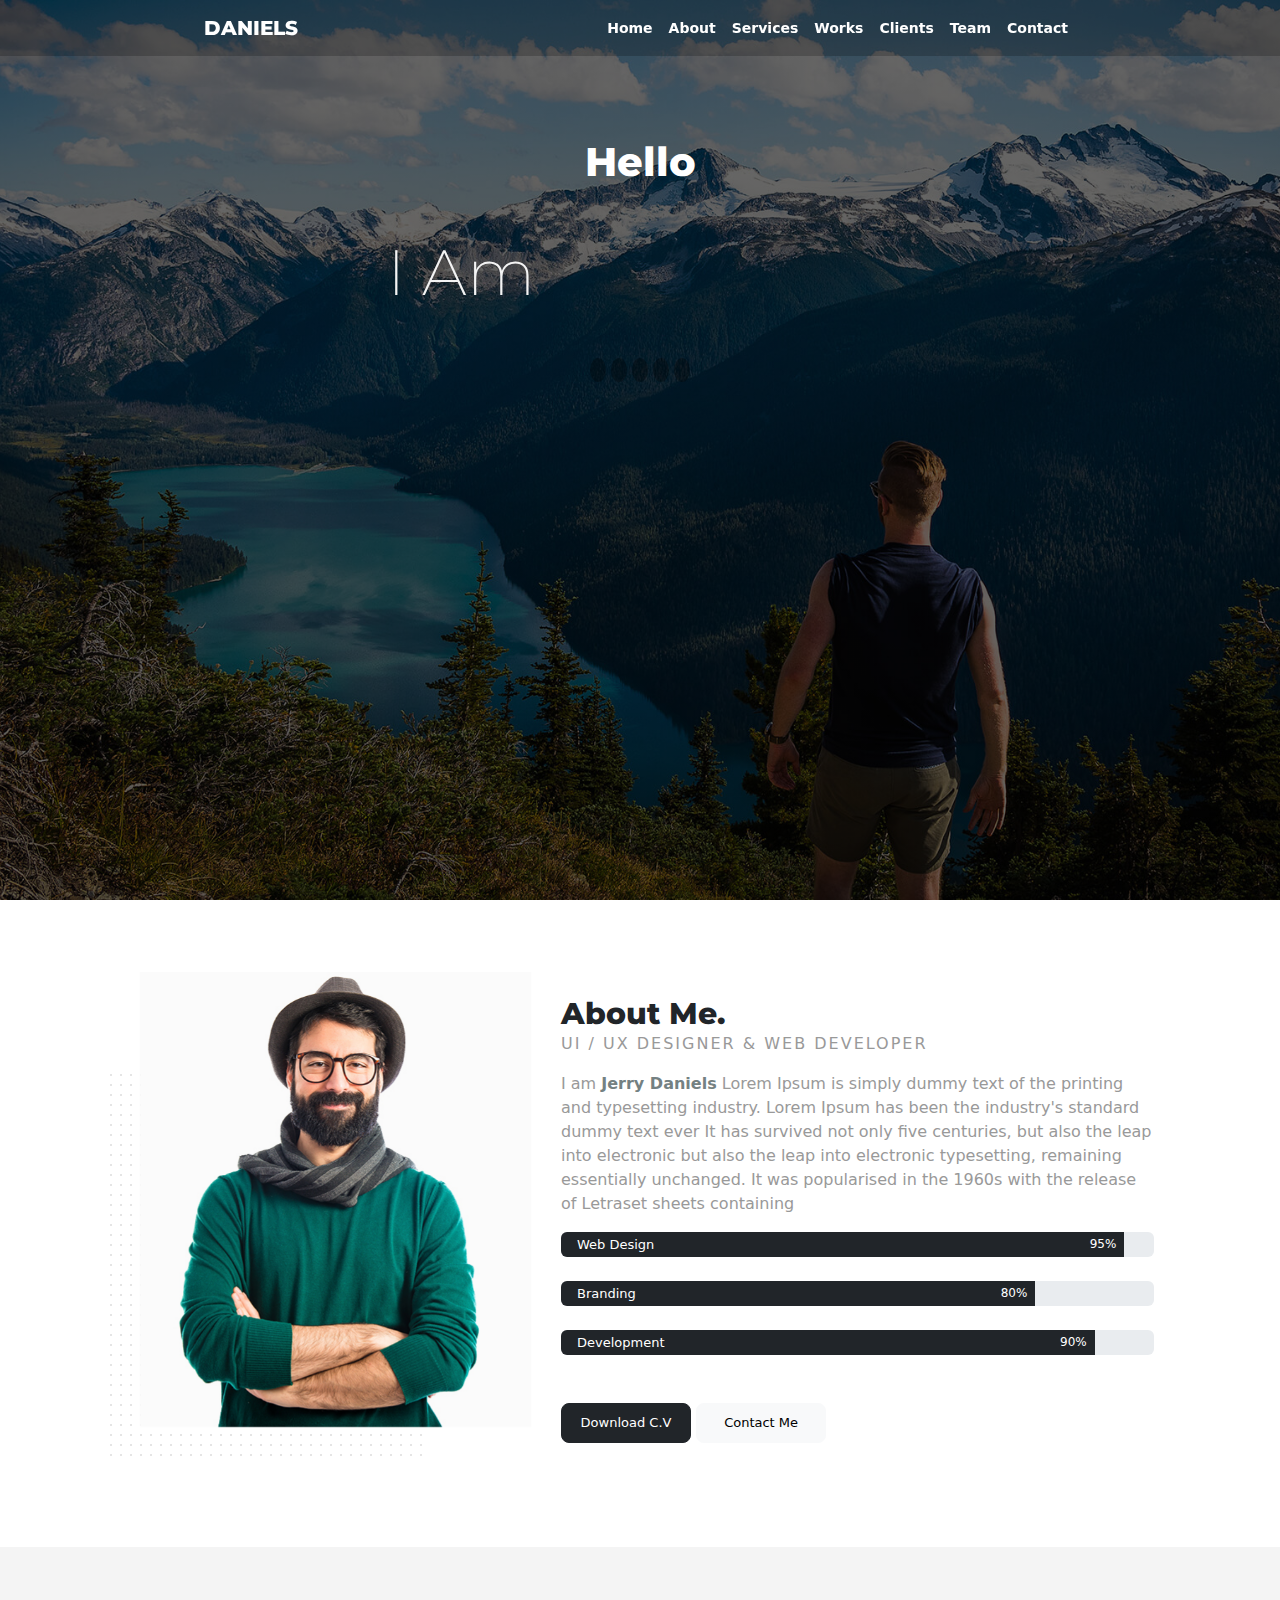
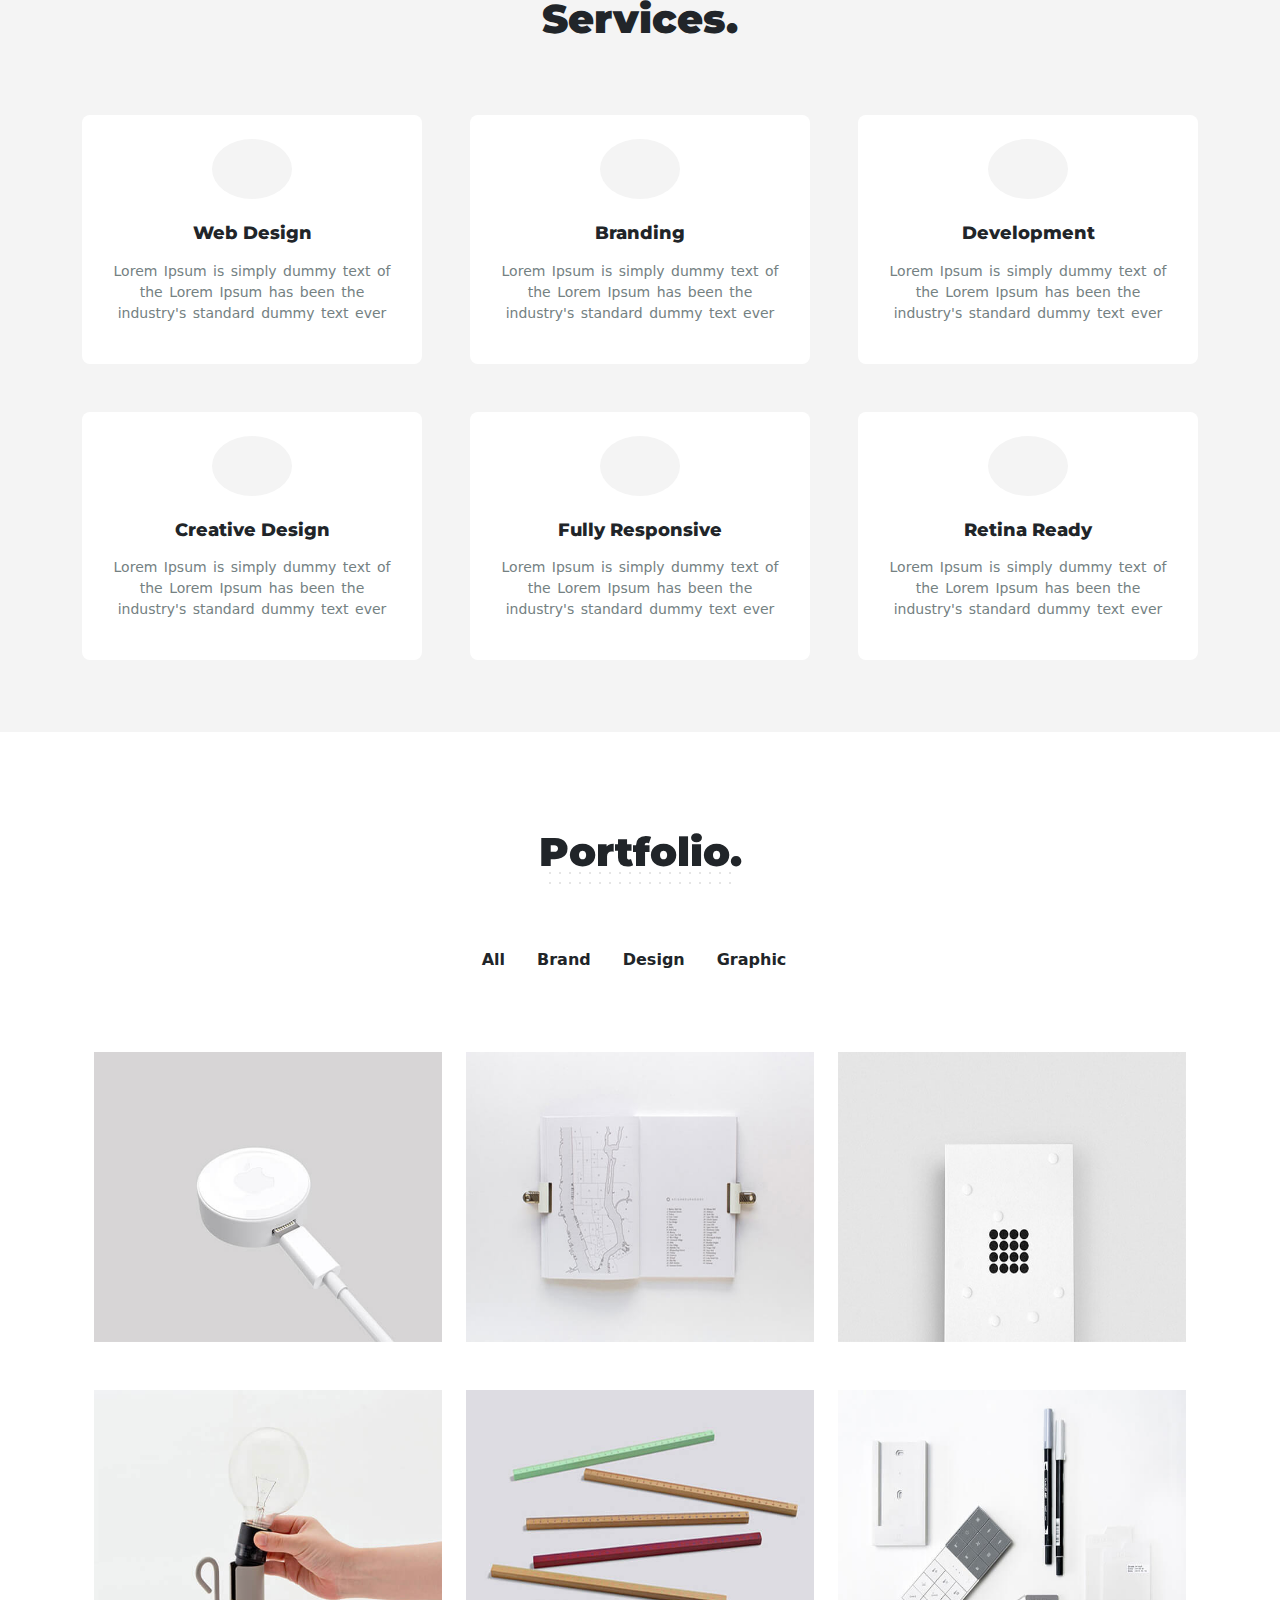
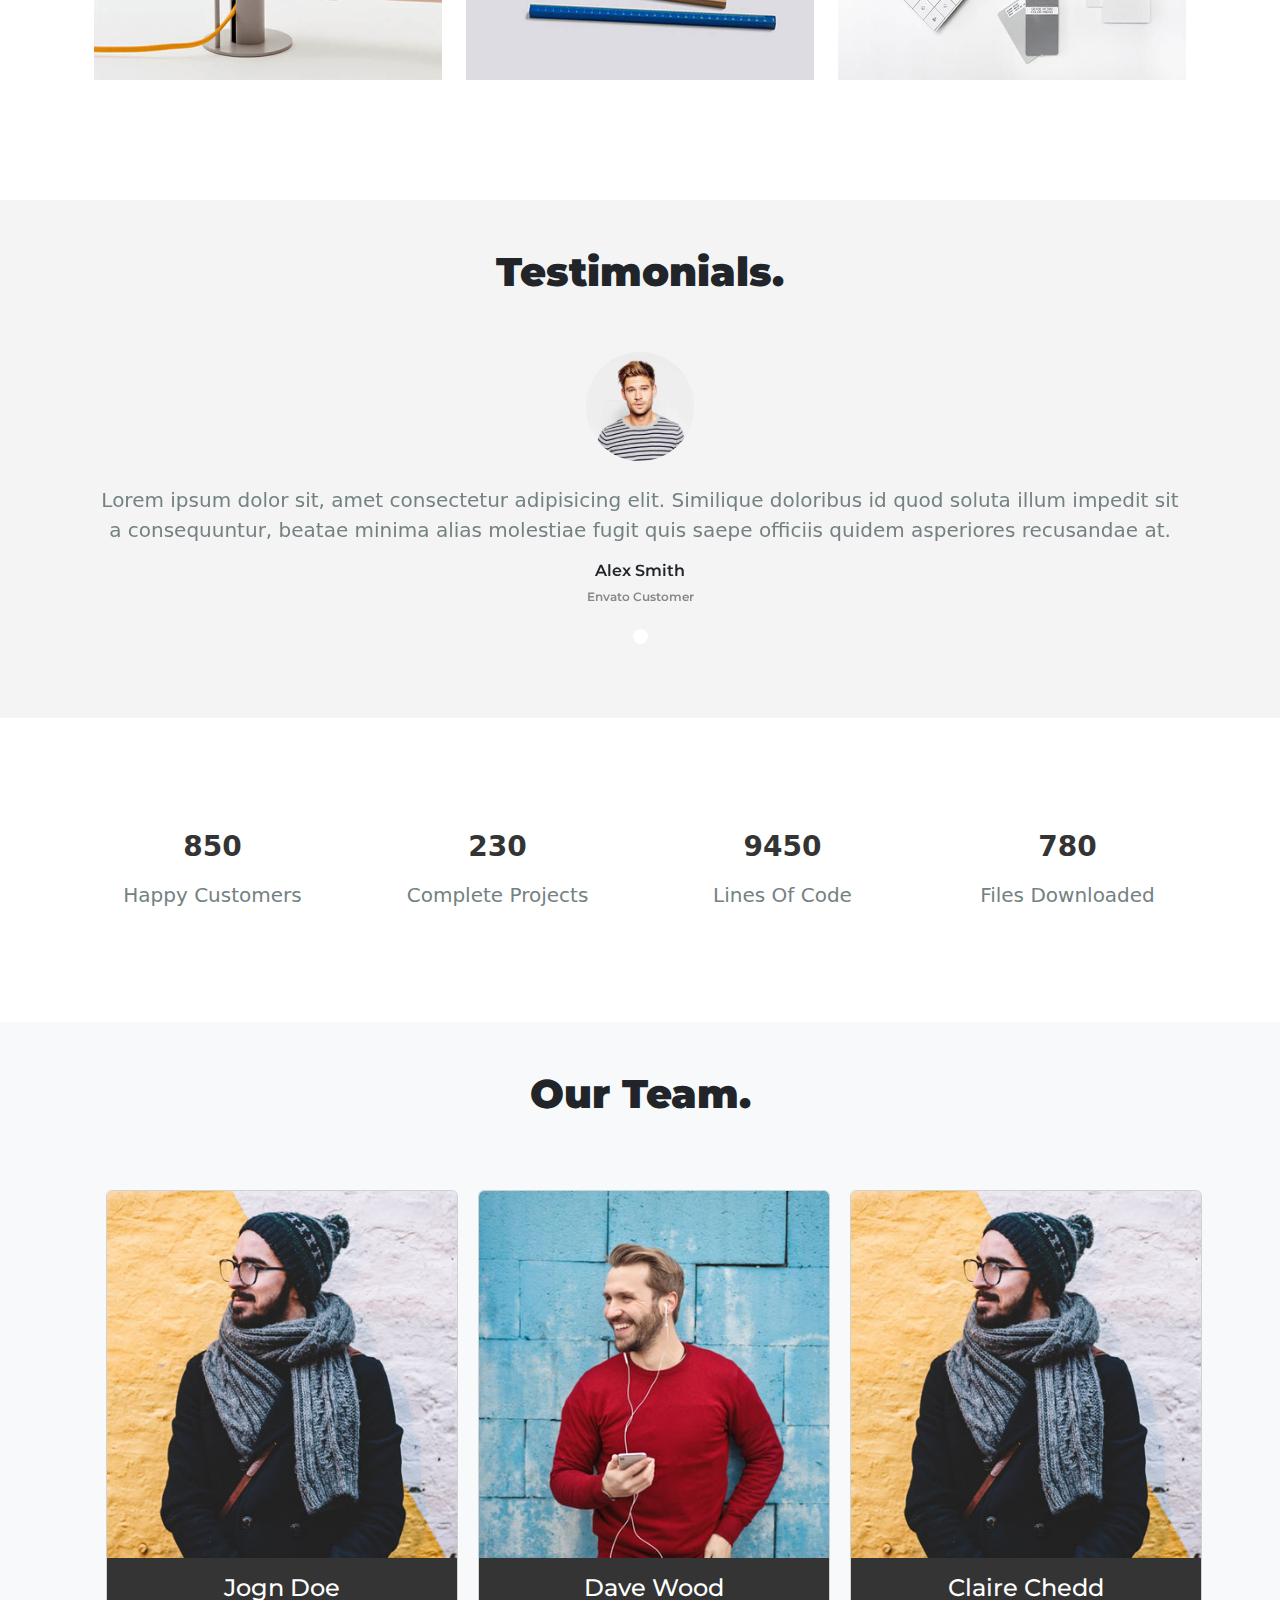
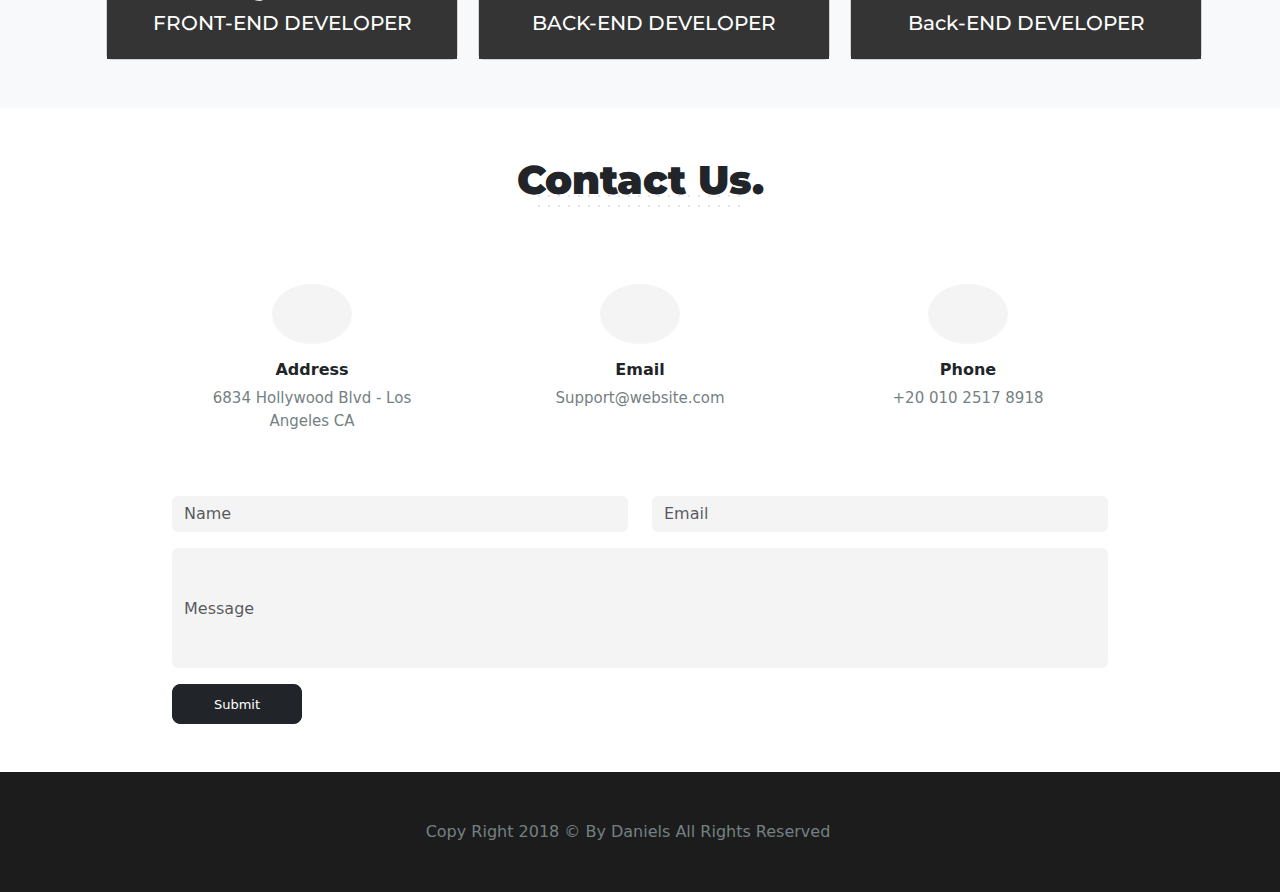
<file: index.html>
<!DOCTYPE html>
<html lang="en">

<head>

  <meta charset="UTF-8">

  <link rel="stylesheet" href="exam.css">
  <link rel="stylesheet" href="bootstrap.min.css">
  <link rel="stylesheet" href="https://cdnjs.cloudflare.com/ajax/libs/font-awesome/6.5.1/css/all.min.css"
    integrity="sha512-DTOQO9RWCH3ppGqcWaEA1BIZOC6xxalwEsw9c2QQeAIftl+Vegovlnee1c9QX4TctnWMn13TZye+giMm8e2LwA=="
    crossorigin="anonymous" referrerpolicy="no-referrer" />
  <link rel="preconnect" href="https://fonts.googleapis.com">
  <link rel="preconnect" href="https://fonts.gstatic.com" crossorigin>
  <link
    href="https://fonts.googleapis.com/css2?family=Lora:ital,wght@0,400..700;1,400..700&family=Montserrat:ital,wght@0,100..900;1,100..900&display=swap"
    rel="stylesheet">

</head>

<body>
  <!--  NAV-Bar  -->

  <div class="header">
    <nav class="navbar navbar-expand-lg bg-nav mx-auto " style="width: 100%;position: relative;">
      <div class="container-fluid " style="width: 70%;">
        <a class="navbar-brand mont-font" href="#" style="color: white;">DANIELS</a>
        <button class="navbar-toggler" type="button" data-bs-toggle="collapse" data-bs-target="#navbarNavAltMarkup"
          aria-controls="navbarNavAltMarkup" aria-expanded="false" aria-label="Toggle navigation">
          <span class="navbar-toggler-icon"></span>
        </button>
        <div class="nav-2">
          <div class="collapse navbar-collapse" id="navbarNavAltMarkup">
            <div class="navbar-nav  ">
              <a class="nav-link active" aria-current="page" href="#"
                style="font-size: 14px;color: white;font-weight: 600;">Home</a>
              <a class="nav-link " href="#About" style="font-size: 14px;color: white;font-weight: 600;">About</a>
              <a class="nav-link" href="#Services" style="font-size: 14px;color: white;font-weight: 600;">Services</a>
              <a class="nav-link" href="#Works" style="font-size: 14px;color: white;font-weight: 600;">Works</a>
              <a class="nav-link" href="#Clients" style="font-size: 14px;color: white;font-weight: 600;">Clients</a>
              <a class="nav-link" href="#Team" style="font-size: 14px;color: white;font-weight: 600;">Team</a>
              <a class="nav-link" href="#Contact" style="font-size: 14px;color: white;font-weight: 600;">Contact</a>

            </div>
          </div>
        </div>
      </div>
    </nav>
  </div>


  <div class="main w-100 vh-100  " style="padding-top: 7%;">

    <h5 class="main-h5 mt-sm-5 h5-font text-center"> Hello</h5>
    <h1 class=" h1-family w-100 mt-5 w-md-75" style="font-size: 4rem;font-weight: 200;">I Am </h1>

    <div class="footer d-flex justify-content-center text-center mt-5 " style="gap: 5px;">
      <div class="icon-1 rounded-circle"><a href=""><i class="fa-brands fa-facebook-f p-2 "
            style="color: #ffffff;"></i></a></div>
      <div class="icon-1  rounded-circle"><a href=""> <i class="fa-brands fa-twitter p-2"
            style="color: #ffffff;"></i></a></div>
      <div class="icon-1  rounded-circle"> <a href=""><i class="fa-brands fa-linkedin-in p-2"
            style="color: #ffffff;"></i></a></div>
      <div class="icon-1  rounded-circle"> <a href=""><i class="fa-brands fa-behance p-2"
            style="color: #ffffff;"></i></a></div>
      <div class="icon-1  rounded-circle"> <a href=""><i class="fa-brands fa-square-youtube p-2"
            style="color: #ffffff;"></i></a></div>
    </div>
  </div>

  <!--------- ABOUT------------>
  <div class="about-main w-100   ">

    <div class="About w-100 bg mx-auto " id="About">
      <div class="container p-5">
        <div class="row g-0 " style="border-style: none;">
          <div class="col-md-5 col-sm-12 ">
            <div class="img-hero mx-auto pt-4 ">
              <img src="pics/hero.jpg" class=" w-100" alt="...">
            </div>

          </div>


          <div class="col-md-7 col-sm-12 p-2 pt-5 ">
            <div class="card-body">
              <h5 class="card-title h5-font-f" style="font-weight: 800;">About Me.</h5>
              <span style="color: #999;text-transform: uppercase;letter-spacing: 2px;">UI / UX DESIGNER & WEB
                DEVELOPER</span>
              <p class="card-text">
              <p style="color: #999;">
                I am <b style="color: #748182;">Jerry Daniels</b> Lorem Ipsum is simply dummy text of
                the printing and typesetting industry. Lorem Ipsum has been the
                industry's standard dummy text ever It has survived not only
                five centuries, but also the leap into electronic but also the
                leap into electronic typesetting, remaining essentially
                unchanged. It was popularised in the 1960s with the release of
                Letraset sheets containing
              </p>
              </p>
              <!-- bar1-->
              <div class="progress" style="height: 25px;" role="progressbar" aria-label="Example with label"
                aria-valuenow="10" aria-valuemin="0" aria-valuemax="100">
                <div class="progress-bar overflow-visible bg-dark text-white" style="width: 95%;">
                  <div class="progress-text d-flex " style="justify-content: space-between;">
                    <div class="bar ms-3" style="font-size: 13px;">Web Design</div>
                    <div class="bar me-2">95%</div>
                  </div>
                </div>
              </div>
              <!-- bar1-->
              <div class="progress mt-4" style="height: 25px;" role="progressbar" aria-label="Example with label"
                aria-valuenow="10" aria-valuemin="0" aria-valuemax="100">
                <div class="progress-bar overflow-visible bg-dark text-white" style="width: 80%;">
                  <div class="progress-text d-flex " style="justify-content: space-between;">
                    <div class="bar ms-3" style="font-size: 13px;">Branding</div>
                    <div class="bar me-2">80%</div>
                  </div>
                </div>
              </div>
              <!-- bar1-->
              <div class="progress mt-4" style="height: 25px;" role="progressbar" aria-label="Example with label"
                aria-valuenow="10" aria-valuemin="0" aria-valuemax="100">
                <div class="progress-bar overflow-visible bg-dark text-white" style="width: 90%;">
                  <div class="progress-text d-flex " style="justify-content: space-between;">
                    <div class="bar ms-3" style="font-size: 13px;">Development</div>
                    <div class="bar me-2">90%</div>
                  </div>
                </div>
              </div>
            </div>
            <footer class="about-btn mt-5">
              <button type="button" class="btn btn-dark btn-lg" style="height: 40px;font-size: 13px;width: 130px;"
                class="tables-family">Download C.V</button>
              <button type="button" class="btn btn-light btn-lg"
                style="height: 40px;font-size: 13px;width: 130px;">Contact Me</button>
            </footer>
          </div>

        </div>
      </div>
    </div>
  </div>


  <!--------------------->
  <!-- Services -->
  <div class="services-main position-relative " style="background-color: #f4f4f4;">
    <div class="Services  mt-5 pt-5 text-center align-items-center position-relative " id="Services">
      <h3 style="font-weight: 900;font-size: 40px;" class="header-family h3-back"> Services. </h3>
    </div>

    <!---------------------------------------------->
    <!-- Services container-->

    <div class="container w-100   mt-5 pb-5">
      <div class="row gx-5">
        <!--table 1-->
        <div class="inner services-T p-4 col-md-4  ">
          <div class="section1  bg-white p-4  text-center align-items-center p-2 " style="border-radius:8px;">
            <header class="icon-T mx-auto rounded-circle"><i class="fa-solid fa-laptop rounded-circle  fa-xl"></i>
            </header>
            <article class="pt-4">
              <h5 style="font-weight: 800;font-size: 18px;" class="tables-family">Web Design</h5>

              <p class="pt-2" style="font-size: 14px ; word-spacing: 2px;color: #748182;">Lorem Ipsum is simply dummy
                text
                of the Lorem Ipsum has been the industry's standard dummy text ever</p>
            </article>
          </div>
        </div>
        <!--table 2-->
        <div class="inner  services-T p-4 col-md-4 ">
          <div class="section1  bg-white p-4 text-center align-items-center p-2" style="border-radius:8px;">
            <header class="icon-T mx-auto rounded-circle">
              <i class="fa-brands fa-think-peaks rounded-circle  fa-xl"></i>
            </header>
            <article class="pt-4">
              <h5 style="font-weight: 800;font-size: 18px;" class="tables-family">Branding</h5>

              <p class="pt-2" style="font-size: 14px ; word-spacing: 2px;color: #748182;">Lorem Ipsum is simply dummy
                text
                of the Lorem Ipsum has been the industry's standard dummy text ever</p>
            </article>
          </div>
        </div>

        <!--table 3-->
        <div class="inner services-T p-4 col-md-4 ">
          <div class="section1  bg-white p-4  text-center align-items-center p-2" style="border-radius:8px;">
            <header class="icon-T mx-auto rounded-circle"><i class="fa-solid fa-umbrella rounded-circle  fa-xl"></i>
            </header>
            <article class="pt-4">
              <h5 style="font-weight: 800;font-size: 18px;" class="tables-family">Development</h5>

              <p class="pt-2" style="font-size: 14px ; word-spacing: 2px;color: #748182;">Lorem Ipsum is simply dummy
                text
                of the Lorem Ipsum has been the industry's standard dummy text ever</p>
            </article>
          </div>
        </div>
      </div>
      <!-- Section 2 -->
      <div class="row gx-5">
        <!--table 1-->
        <div class="inner  services-T p-4 col-md-4  ">
          <div class="section1  bg-white p-4  text-center align-items-center p-2 " style="border-radius:8px;">
            <header class="icon-T mx-auto rounded-circle"><i class="fa-regular fa-gem rounded-circle  fa-xl"></i>
            </header>
            <article class="pt-4">
              <h5 style="font-weight: 800;font-size: 18px;" class="tables-family">Creative Design</h5>

              <p class="pt-2" style="font-size: 14px ; word-spacing: 2px;color: #748182;">Lorem Ipsum is simply dummy
                text
                of the Lorem Ipsum has been the industry's standard dummy text ever</p>
            </article>
          </div>
        </div>
        <!--table 2-->
        <div class="inner services-T  p-4 col-md-4 ">
          <div class="section1  bg-white p-4 text-center align-items-center p-2" style="border-radius:8px;">
            <header class="icon-T mx-auto rounded-circle">
              <i class="fa-solid fa-display rounded-circle  fa-xl"></i>
            </header>
            <article class="pt-4">
              <h5 style="font-weight: 800;font-size: 18px;" class="tables-family">Fully Responsive</h5>

              <p class="pt-2" style="font-size: 14px ; word-spacing: 2px;color: #748182;">Lorem Ipsum is simply dummy
                text
                of the Lorem Ipsum has been the industry's standard dummy text ever</p>
            </article>
          </div>
        </div>

        <!--table 3-->
        <div class="inner services-T p-4 col-md-4 ">
          <div class="section1  bg-white p-4  text-center align-items-center p-2" style="border-radius:8px;">
            <header class="icon-T mx-auto rounded-circle"><i class="fa-solid fa-camera rounded-circle  fa-xl"></i>
            </header>
            <article class="pt-4">
              <h5 style="font-weight: 800;font-size: 18px;" class="tables-family">Retina Ready</h5>

              <p class="pt-2" style="font-size: 14px ; word-spacing: 2px;color: #748182;">Lorem Ipsum is simply dummy
                text
                of the Lorem Ipsum has been the industry's standard dummy text ever</p>
            </article>
          </div>
        </div>
      </div>
    </div>
  </div>
  </div>












  <!-- ----Portfolio  --- -->
  <div class="portfolio py-5 w-100  " id="Works">


    <div class="container gy-5 py-5 ">

      <div class="row ">

        <div class="inner col-12  text-center position-relative">
          <h3 style="font-weight: 900;font-size: 40px;" class="tables-family h3-back"> Portfolio. </h3>
        </div>


        <ul class="nav nav-pills mb-3  d-flex justify-content-center pt-5" id="pills-tab" role="tablist">
          <li class="nav-item p-3" role="presentation" class="nav-link active" id="pills-home-tab" data-bs-toggle="pill"
            data-bs-target="#pills-all" type="button" role="tab" aria-controls="pills-home" aria-selected="true">
            <span style="    font-weight: 700;
            font-size: 16px;">All</span>
          </li>
          <li class="nav-item p-3" role="presentation" class="nav-link" id="pills-profile-tab" data-bs-toggle="pill"
            data-bs-target="#pills-brand" type="button" role="tab" aria-controls="pills-profile" aria-selected="false">
            <span style="font-weight: 700;font-size: 16px;">Brand</span>
          </li>
          <li class="nav-item p-3" role="presentation" class="nav-link" id="pills-contact-tab" data-bs-toggle="pill"
            data-bs-target="#pills-design" type="button" role="tab" aria-controls="pills-contact" aria-selected="false">
            <span style="font-weight: 700;font-size: 16px;">Design</span>
          </li>
          <li class="nav-item p-3" role="presentation" class="nav-link" id="pills-contact-tab" data-bs-toggle="pill"
            data-bs-target="#pills-graphic" type="button" role="tab" aria-controls="pills-contact"
            aria-selected="false">
            <span style="font-weight: 700;font-size: 16px;">Graphic</span>
          </li>

        </ul>
        <div class="tab-content" id="pills-tabContent">
          <div class="tab-pane fade show active" id="pills-all" role="tabpanel" aria-labelledby="pills-home-tab"
            tabindex="0">

            <div class="row gy-3 mx-auto  py-5 ">

              <div class="inner col-md-4  col-sm-12  ">
                <div class="inner-img  position-relative"><img src="pics/1.jpg" alt="1" class="w-100">
                  <div class="layer position-absolute justify-content-center align-items-center">

                    <div class="layer-text " style="margin-top: 28%;">
                      <h6 class="text-center align-items-center  text-dark ">WEB DESIGN</h6>
                      <div class="layer-icons justify-content-center align-items-center  d-flex" style="gap: 4px;">
                        <div class="icon-1 rounded-circle bg-dark"> <a href=""><i
                              class="fa fa-chain-broken  text-white  p-2" style="color: #ffffff;"></i></a></div>
                        <div class="icon-1 rounded-circle bg-dark">
                          <a href=""><i class="fa fa-search-plus  text-white p-2" style="color: #ffffff;"></i></a>
                        </div>
                      </div>
                    </div>
                  </div>
                </div>

              </div>
              <div class="inner col-md-4  col-sm-12">
                <div class="inner-img  position-relative"><img src="pics/2.jpg" alt="2" class="w-100">
                  <div class="layer  position-absolute justify-content-center align-items-center">
                    <div class="layer-text " style="margin-top: 28%;">
                      <h6 class="text-center align-items-center  text-dark ">WEB DESIGN</h6>
                      <div class="layer-icons justify-content-center align-items-center  d-flex" style="gap: 4px;">
                        <div class="icon-1 rounded-circle bg-dark"> <a href=""><i
                              class="fa fa-chain-broken  text-white  p-2" style="color: #ffffff;"></i></a></div>
                        <div class="icon-1 rounded-circle bg-dark">
                          <a href=""><i class="fa fa-search-plus  text-white p-2" style="color: #ffffff;"></i></a>
                        </div>
                      </div>
                    </div>
                  </div>
                </div>

              </div>
              <div class="inner col-md-4  col-sm-12">
                <div class="inner-img  position-relative"><img src="pics/3.jpg" alt="3" class="w-100">
                  <div class="layer position-absolute justify-content-center align-items-center">
                    <div class="layer-text " style="margin-top: 28%;">
                      <h6 class="text-center align-items-center  text-dark ">WEB DESIGN</h6>
                      <div class="layer-icons justify-content-center align-items-center  d-flex" style="gap: 4px;">
                        <div class="icon-1 rounded-circle bg-dark"> <a href=""><i
                              class="fa fa-chain-broken  text-white  p-2" style="color: #ffffff;"></i></a></div>
                        <div class="icon-1 rounded-circle bg-dark">
                          <a href=""><i class="fa fa-search-plus  text-white p-2" style="color: #ffffff;"></i></a>
                        </div>
                      </div>
                    </div>
                  </div>
                </div>

              </div>
            </div>
            <!-- section2-->
            <div class="row gy-3 mx-auto ">
              <div class="inner col-md-4  col-sm-12">
                <div class="inner-img  position-relative"><img src="pics/4.jpg" alt="1" class="w-100">
                  <div class="layer position-absolute justify-content-center align-items-center">
                    <div class="layer-text " style="margin-top: 28%;">
                      <h6 class="text-center align-items-center  text-dark ">WEB DESIGN</h6>
                      <div class="layer-icons justify-content-center align-items-center  d-flex" style="gap: 4px;">
                        <div class="icon-1 rounded-circle bg-dark"> <a href=""><i
                              class="fa fa-chain-broken  text-white  p-2" style="color: #ffffff;"></i></a></div>
                        <div class="icon-1 rounded-circle bg-dark">
                          <a href=""><i class="fa fa-search-plus  text-white p-2" style="color: #ffffff;"></i></a>
                        </div>
                      </div>
                    </div>
                  </div>
                </div>

              </div>
              <div class="inner col-md-4  col-sm-12">
                <div class="inner-img  position-relative"><img src="pics/5.jpg" alt="2" class="w-100">
                  <div class="layer position-absolute justify-content-center align-items-center">
                    <div class="layer-text " style="margin-top: 28%;">
                      <h6 class="text-center align-items-center  text-dark ">WEB DESIGN</h6>
                      <div class="layer-icons justify-content-center align-items-center  d-flex" style="gap: 4px;">
                        <div class="icon-1 rounded-circle bg-dark"> <a href=""><i
                              class="fa fa-chain-broken  text-white  p-2" style="color: #ffffff;"></i></a></div>
                        <div class="icon-1 rounded-circle bg-dark">
                          <a href=""><i class="fa fa-search-plus  text-white p-2" style="color: #ffffff;"></i></a>
                        </div>
                      </div>
                    </div>
                  </div>
                </div>

              </div>
              <div class="inner col-md-4  col-sm-12 ">
                <div class="inner-img  position-relative"><img src="pics/6.jpg" alt="3" class="w-100">
                  <div class="layer position-absolute justify-content-center align-items-center">
                    <div class="layer-text " style="margin-top: 28%;">
                      <h6 class="text-center align-items-center  text-dark ">WEB DESIGN</h6>
                      <div class="layer-icons justify-content-center align-items-center  d-flex" style="gap: 4px;">
                        <div class="icon-1 rounded-circle bg-dark"> <a href=""><i
                              class="fa fa-chain-broken  text-white  p-2" style="color: #ffffff;"></i></a></div>
                        <div class="icon-1 rounded-circle bg-dark">
                          <a href=""><i class="fa fa-search-plus  text-white p-2" style="color: #ffffff;"></i></a>
                        </div>
                      </div>
                    </div>
                  </div>
                </div>

              </div>
            </div>
          </div>
          <!-- table2-->
          <div class="tab-pane fade" id="pills-brand" role="tabpanel" aria-labelledby="pills-profile-tab" tabindex="0">
            <div class="row gy-3 mt-2 mx-auto ">
              <div class="inner col-md-4  col-sm-6 col-xs-12 ">
                <div class="inner-img  position-relative"><img src="pics/4.jpg" alt="1" class="w-100">
                  <div class="layer position-absolute justify-content-center align-items-center">
                    <div class="layer-text " style="margin-top: 28%;">
                      <h6 class="text-center align-items-center  text-dark ">WEB DESIGN</h6>
                      <div class="layer-icons justify-content-center align-items-center  d-flex" style="gap: 4px;">
                        <div class="icon-1 rounded-circle bg-dark"> <a href=""><i
                              class="fa fa-chain-broken  text-white  p-2" style="color: #ffffff;"></i></a></div>
                        <div class="icon-1 rounded-circle bg-dark">
                          <a href=""><i class="fa fa-search-plus  text-white p-2" style="color: #ffffff;"></i></a>
                        </div>
                      </div>
                    </div>
                  </div>
                </div>

              </div>

              <div class="inner col-md-4  col-sm-6 col-xs-12 ">
                <div class="inner-img  position-relative"><img src="pics/6.jpg" alt="3" class="w-100">
                  <div class="layer position-absolute justify-content-center align-items-center">
                    <div class="layer-text " style="margin-top: 28%;">
                      <h6 class="text-center align-items-center  text-dark ">WEB DESIGN</h6>
                      <div class="layer-icons justify-content-center align-items-center  d-flex" style="gap: 4px;">
                        <div class="icon-1 rounded-circle bg-dark"> <a href=""><i
                              class="fa fa-chain-broken  text-white  p-2" style="color: #ffffff;"></i></a></div>
                        <div class="icon-1 rounded-circle bg-dark">
                          <a href=""><i class="fa fa-search-plus  text-white p-2" style="color: #ffffff;"></i></a>
                        </div>
                      </div>
                    </div>
                  </div>
                </div>

              </div>
            </div>
          </div>
          <!-- table 3-->
          <div class="tab-pane fade" id="pills-design" role="tabpanel" aria-labelledby="pills-contact-tab" tabindex="0">
            <div class="row gy-3 mt-4 mx-auto ">
              <div class="inner col-md-4  col-sm-6 col-xs-12 ">
                <div class="inner-img  position-relative"><img src="pics/2.jpg" alt="2" class="w-100">
                  <div class="layer  position-absolute justify-content-center align-items-center">
                    <div class="layer-text " style="margin-top: 28%;">
                      <h6 class="text-center align-items-center  text-dark ">WEB DESIGN</h6>
                      <div class="layer-icons justify-content-center align-items-center  d-flex" style="gap: 4px;">
                        <div class="icon-1 rounded-circle bg-dark"> <a href=""><i
                              class="fa fa-chain-broken  text-white  p-2" style="color: #ffffff;"></i></a></div>
                        <div class="icon-1 rounded-circle bg-dark">
                          <a href=""><i class="fa fa-search-plus  text-white p-2" style="color: #ffffff;"></i></a>
                        </div>
                      </div>
                    </div>
                  </div>
                </div>

              </div>

              <div class="inner col-md-4  col-sm-6 col-xs-12">
                <div class="inner-img  position-relative"><img src="pics/5.jpg" alt="2" class="w-100">
                  <div class="layer position-absolute justify-content-center align-items-center">
                    <div class="layer-text " style="margin-top: 28%;">
                      <h6 class="text-center align-items-center  text-dark ">WEB DESIGN</h6>
                      <div class="layer-icons justify-content-center align-items-center  d-flex" style="gap: 4px;">
                        <div class="icon-1 rounded-circle bg-dark"> <a href=""><i
                              class="fa fa-chain-broken  text-white  p-2" style="color: #ffffff;"></i></a></div>
                        <div class="icon-1 rounded-circle bg-dark">
                          <a href=""><i class="fa fa-search-plus  text-white p-2" style="color: #ffffff;"></i></a>
                        </div>
                      </div>
                    </div>
                  </div>
                </div>

              </div>
            </div>
          </div>
          <!-- table 4-->
          <div class="tab-pane fade" id="pills-graphic" role="tabpanel" aria-labelledby="pills-contact-tab"
            tabindex="0">
            <div class="row  gy-3   mx-auto  py-5 ">

              <div class="inner col-md-4  col-sm-6 col-xs-12 ">
                <div class="inner-img  position-relative"><img src="pics/1.jpg" alt="1" class="w-100">
                  <div class="layer position-absolute justify-content-center align-items-center">

                    <div class="layer-text " style="margin-top: 28%;">
                      <h6 class="text-center align-items-center  text-dark ">WEB DESIGN</h6>
                      <div class="layer-icons justify-content-center align-items-center  d-flex" style="gap: 4px;">
                        <div class="icon-1 rounded-circle bg-dark"> <a href=""><i
                              class="fa fa-chain-broken  text-white  p-2" style="color: #ffffff;"></i></a></div>
                        <div class="icon-1 rounded-circle bg-dark">
                          <a href=""><i class="fa fa-search-plus  text-white p-2" style="color: #ffffff;"></i></a>
                        </div>
                      </div>
                    </div>
                  </div>
                </div>

              </div>

              <div class="inner col-md-4  col-sm-6 col-xs-12">
                <div class="inner-img  position-relative"><img src="pics/3.jpg" alt="3" class="w-100">
                  <div class="layer position-absolute justify-content-center align-items-center">
                    <div class="layer-text " style="margin-top: 28%;">
                      <h6 class="text-center align-items-center  text-dark ">WEB DESIGN</h6>
                      <div class="layer-icons justify-content-center align-items-center  d-flex" style="gap: 4px;">
                        <div class="icon-1 rounded-circle bg-dark"> <a href=""><i
                              class="fa fa-chain-broken  text-white  p-2" style="color: #ffffff;"></i></a></div>
                        <div class="icon-1 rounded-circle bg-dark">
                          <a href=""><i class="fa fa-search-plus  text-white p-2" style="color: #ffffff;"></i></a>
                        </div>
                      </div>
                    </div>
                  </div>
                </div>

              </div>

              <div class="inner col-md-4  col-sm-6 col-xs-12 ">
                <div class="inner-img  position-relative"><img src="pics/5.jpg" alt="2" class="w-100">
                  <div class="layer position-absolute justify-content-center align-items-center">
                    <div class="layer-text " style="margin-top: 28%;">
                      <h6 class="text-center align-items-center  text-dark ">WEB DESIGN</h6>
                      <div class="layer-icons justify-content-center align-items-center  d-flex" style="gap: 4px;">
                        <div class="icon-1 rounded-circle bg-dark"> <a href=""><i
                              class="fa fa-chain-broken  text-white  p-2" style="color: #ffffff;"></i></a></div>
                        <div class="icon-1 rounded-circle bg-dark">
                          <a href=""><i class="fa fa-search-plus  text-white p-2" style="color: #ffffff;"></i></a>
                        </div>
                      </div>
                    </div>
                  </div>
                </div>

              </div>
            </div>
          </div>

        </div>

        <!-- container works-->


      </div>
    </div>
  </div>

  <!------------------  Clients-------------------------->

  <div class="client-main w-100 p-5  mt-4  " style="background-color: #f4f4f4;" id="Clients">
    <div class="client-header text-center align-items-center">
      <h3 style="font-weight: 900;font-size: 40px;" class="tables-family"> Testimonials.</h3>
    </div>
    <div id="carouselExampleIndicators" class="carousel slide">
      <div class="carousel-indicators">
        <span type="button" data-bs-target="#carouselExampleIndicators" data-bs-slide-to="0"
          class="active rounded-circle" aria-current="true" aria-label="Slide 1"
          style="width: 15px;height: 15px;color: #d6d6d6 ;"></button>
          <button type="button" data-bs-target="#carouselExampleIndicators" data-bs-slide-to="1" aria-label="Slide 2"
            style="width: 15px;height: 15px;color: #d6d6d6 ;" class="rounded-circle"></button>
          <button type="button" data-bs-target="#carouselExampleIndicators" data-bs-slide-to="2" aria-label="Slide 3"
            style="width: 15px;height: 15px;color: #d6d6d6 ;" class="rounded-circle"></button>
      </div>
      <div class="carousel-inner ">
        <div class="carousel-item active  text-center justify-content-center p-5">
          <header><img src="pics/1 (1).jpg" class="rounded-circle" alt="testimonial" style="width: 10%;"></header>
          <article class="pt-4">
            <p class="lead " style="color: #748182;" class="tables-family">Lorem ipsum dolor sit, amet consectetur
              adipisicing elit. Similique
              doloribus id quod soluta illum
              impedit
              sit a consequuntur, beatae minima alias molestiae fugit quis saepe officiis quidem asperiores recusandae
              at.
            </p>
            <h6 style="font-size: 16px;font-weight: 600;" class="tables-family">Alex Smith</h6>
            <p style="font-size: 12px;font-weight: 600;color: #888;" class="tables-family">Envato Customer</p>
          </article>

        </div>
        <div class="carousel-item   text-center justify-content-center p-5">
          <header><img src="pics/1 (1).jpg" class="rounded-circle" alt="testimonial" style="width: 10%;"></header>
          <article class="pt-4">
            <p class="lead " style="color: #748182;" class="tables-family">Lorem ipsum dolor sit, amet consectetur
              adipisicing elit. Similique
              doloribus id quod soluta illum
              impedit
              sit a consequuntur, beatae minima alias molestiae fugit quis saepe officiis quidem asperiores recusandae
              at.
            </p>
            <h6 style="font-size: 16px;font-weight: 600;" class="tables-family">Alex Smith</h6>
            <p style="font-size: 12px;font-weight: 600;color: #888;" class="tables-family">Envato Customer</p>
          </article>

        </div>
        <div class="carousel-item   text-center justify-content-center p-5">
          <header><img src="pics/1 (1).jpg" class="rounded-circle" alt="testimonial" style="width: 10%;"></header>
          <article class="pt-4">
            <p class="lead " style="color: #748182;" class="tables-family">Lorem ipsum dolor sit, amet consectetur
              adipisicing elit. Similique
              doloribus id quod soluta illum
              impedit
              sit a consequuntur, beatae minima alias molestiae fugit quis saepe officiis quidem asperiores recusandae
              at.
            </p>
            <h6 style="font-size: 16px;font-weight: 600;" class="tables-family">Alex Smith</h6>
            <p style="font-size: 12px;font-weight: 600;color: #888;" class="tables-family">Envato Customer</p>
          </article>

        </div>
      </div>

    </div>
  </div>
  <!---------------------Numbers---------------------------->
  <div class="numbers-main w-100 mt-5 bg-white  ">
    <div class="container numbers ">
      <div class="row">
        <!--1-->
        <div class="inner col-md-3 text-center align-items-center p-5">
          <i class="fa-solid fa-people-group fa-2xl" style="color: #343434;"></i>
          <h3 style="font-weight: 900;color:#343434;" class="pt-3 ">850</h3>
          <p style="font-size: 20px;color: #748182;" class="pt-2" class="tables-family">Happy Customers</p>
        </div>
        <!--2-->
        <div class="inner col-md-3 text-center align-items-center p-5">
          <i class="fa-solid fa-thumbs-up fa-2xl" style="color: #343434;"></i>
          <h3 style="font-weight: 900;color:#343434;" class="pt-3 ">230</h3>
          <p style="font-size: 20px;color: #748182;" class="pt-2" class="tables-family">Complete Projects</p>
        </div>
        <!--3-->
        <div class="inner col-md-3 text-center align-items-center p-5">
          <i class="fa-solid fa-bullhorn fa-2xl" style="color: #343434;"></i>
          <h3 style="font-weight: 900;color:#343434;" class="pt-3 ">9450</h3>
          <p style="font-size: 20px;color: #748182;" class="pt-2" class="tables-family">Lines Of Code</p>
        </div>
        <!--4-->
        <div class="inner col-md-3 text-center align-items-center p-5">
          <i class="fa-solid fa-cloud-download fa-2xl" style="color: #343434;"></i>
          <h3 style="font-weight: 900;color:#343434;" class="pt-3 ">780</h3>
          <p style="font-size: 20px;color: #748182;" class="pt-2" class="tables-family">Files Downloaded</p>
        </div>
      </div>
    </div>
  </div>
  <!--  TEAM-->
  <div class="team-text bg-light mt-5 pt-5" id="Team">
    <div class="  text-center">
      <h3 style="font-weight: 900;font-size: 40px;" class="tables-family"> Our Team. </h3>
    </div>

    <!-- team container-->
    <div class="team-main w-100 mt-md-4  ">
      <div class="container gy-sm-5 py-sm-5 ">

        <div class="row gx-sm-5 mx-sm-auto">
          <div class="inner col-md-4  col-sm-6 ">
            <div class="card" style="width: 22rem;">
              <div class="card-img-top position-relative">
                <img src="pics/1 (2).jpg" class="card-img-top" alt="1/2">
                <div class="layer-card position-absolute d-flex justify-content-center align-items-center  "
                  style="gap: 10px;">


                  <div class="icon-1 rounded-circle bg-dark">
                    <a href=""><i class="fa-brands fa-facebook-f text-white p-2 " style="color: #ffffff;"></i></a>
                  </div>
                  <div class="icon-1 rounded-circle bg-dark">
                    <a href=""><i class="fa-brands fa-twitter text-white p-2" style="color: #ffffff;"></i></a>
                  </div>
                  <div class="icon-1 rounded-circle bg-dark">
                    <a href=""><i class="fa-brands fa-pinterest-p   text-white p-2" style="color: #ffffff;"></i></a>
                  </div>
                  <div class="icon-1 rounded-circle bg-dark">
                    <a href=""><i class="fa-brands fa-linkedin-in  text-white p-2 " style="color: #ffffff;"></i></a>
                  </div>
                </div>
              </div>
              <div class="card-body " style="background-color: #343434;">

                <div class="card-text text-center text-white ">
                  <h4 class="tables-family">Jogn Doe</h4>
                  <h5 class="tables-family">FRONT-END DEVELOPER</h5>
                </div>

              </div>
            </div>
          </div>
          <div class="inner col-md-4  col-sm-6  ">
            <div class="card" style="width: 22rem;">
              <div class="card-img-top position-relative">
                <img src="pics/2 (1).jpg" class="card-img-top" alt="1/2">
                <div class="layer-card position-absolute d-flex justify-content-center align-items-center  "
                  style="gap: 10px;">


                  <div class="icon-1 rounded-circle bg-dark">
                    <a href=""><i class="fa-brands fa-facebook-f text-white p-2 " style="color: #ffffff;"></i></a>
                  </div>
                  <div class="icon-1 rounded-circle bg-dark">
                    <a href=""><i class="fa-brands fa-twitter text-white p-2" style="color: #ffffff;"></i></a>
                  </div>
                  <div class="icon-1 rounded-circle bg-dark">
                    <a href=""><i class="fa-brands fa-pinterest-p   text-white p-2" style="color: #ffffff;"></i></a>
                  </div>
                  <div class="icon-1 rounded-circle bg-dark">
                    <a href=""><i class="fa-brands fa-linkedin-in  text-white p-2 " style="color: #ffffff;"></i></a>
                  </div>
                </div>
              </div>
              <div class="card-body " style="background-color: #343434;">

                <div class="card-text text-center text-white ">
                  <h4 class="tables-family">Dave Wood</h4>
                  <h5 class="tables-family">BACK-END DEVELOPER</h5>
                </div>

              </div>
            </div>
          </div>
          <div class="inner col-md-4  col-sm-6 ">
            <div class="card" style="width: 22rem;">
              <div class="card-img-top position-relative">
                <img src="pics/1 (2).jpg" class="card-img-top" alt="1/2">
                <div class="layer-card position-absolute d-flex justify-content-center align-items-center  "
                  style="gap: 10px;">


                  <div class="icon-1 rounded-circle bg-dark">
                    <a href=""><i class="fa-brands fa-facebook-f text-white p-2 " style="color: #ffffff;"></i></a>
                  </div>
                  <div class="icon-1 rounded-circle bg-dark">
                    <a href=""><i class="fa-brands fa-twitter text-white p-2" style="color: #ffffff;"></i></a>
                  </div>
                  <div class="icon-1 rounded-circle bg-dark">
                    <a href=""><i class="fa-brands fa-pinterest-p   text-white p-2" style="color: #ffffff;"></i></a>
                  </div>
                  <div class="icon-1 rounded-circle bg-dark">
                    <a href=""><i class="fa-brands fa-linkedin-in  text-white p-2 " style="color: #ffffff;"></i></a>
                  </div>
                </div>
              </div>
              <div class="card-body " style="background-color: #343434;">

                <div class="card-text text-center text-white ">
                  <h4 class="tables-family">Claire Chedd</h4>
                  <h5 class="tables-family">Back-END DEVELOPER</h5>
                </div>

              </div>
            </div>
          </div>
        </div>
      </div>
    </div>
  </div>


  <!-- contact container-->
  <div class="contact-main w-100  pt-5 " id="Contact">
    <!---- Contact us -->
    <div class="contact-header w-100 text-center align-items-center  position-relative ">
      <h3 style="font-weight: 900;font-size: 40px;" class="tables-family h3-back"> Contact Us.</h3>
    </div>
    <div class="container  w-75 ">
      <div class="row gx-5">
        <!-- table 1-->
        <div class="inner contact-t col-md-4 p-4 mt-4 ">
          <div class="contact1 p-4 text-center align-items-center ">
            <header class="icon-T mx-auto rounded-circle"><i class="fa-solid fa-paper-plane rounded-circle  fa-xl"></i>
            </header>
            <section>
              <h6 style="font-weight: 700;" class="mt-3" class="tables-family"> Address </h6>
            </section>
            <footer>
              <p style="font-size: 15px;color: #748182;">6834 Hollywood Blvd - Los Angeles CA</p>
            </footer>
          </div>

        </div>
        <div class="inner contact-t col-md-4 p-4 mt-4 ">
          <div class="contact1 p-4 text-center align-items-center ">
            <header class="icon-T mx-auto rounded-circle"><i class="fa-solid fa-envelope rounded-circle  fa-xl"></i>
            </header>
            <section>
              <h6 style="font-weight: 700;" class="mt-3" class="tables-family"> Email </h6>
            </section>
            <footer>
              <p style="font-size: 15px;color: #748182;">Support@website.com</p>
            </footer>
          </div>

        </div>
        <div class="inner contact-t col-md-4 p-4 mt-4">
          <div class="contact1 p-4 text-center align-items-center">
            <header class="icon-T mx-auto rounded-circle"><i class="fa-solid fa-phone rounded-circle  fa-xl"></i>
            </header>
            <section>
              <h6 style="font-weight: 700;" class="mt-3" class="tables-family"> Phone </h6>
            </section>
            <footer>
              <p style="font-size: 15px;color: #748182;">+20 010 2517 8918</p>
            </footer>
          </div>

        </div>
      </div>


    </div>
    <div class="container w-75">
      <div class="row">
        <div class="inner col-6 ">
          <input class="form-control col-6" type="text" placeholder="Name" aria-label="default input example"
            style="background-color:#f4f4f4;border-style: none;">
        </div>
        <div class="inner col-6">
          <input class="form-control col-6" type="email" placeholder="Email" aria-label="default input example"
            style="background-color:#f4f4f4;border-style: none;">
        </div>
        <div class="inner col-12 pt-3">
          <input class="form-control col-6" type="text" placeholder="Message" aria-label="default input example"
            style="height: 120px;background-color:#f4f4f4;border-style: none;">
        </div>
      </div>
      <footer class="about-btn mt-3">
        <button type="button" class="btn btn-dark btn-lg" style="height: 40px;font-size: 13px;width: 130px;"
          class="tables-family">Submit</button>

      </footer>
    </div>
  </div>


  <!-- Footer-->
  <footer style="background-color: #1c1c1c;" class="mt-5">
    <div class="container w-100">
      <div class="row p-5 text-center col-md-12 col-sm-12">
        <article style="color: #748182;">Copy Right 2018 © By Daniels All Rights Reserved</article>
      </div>
    </div>
  </footer>
  <script src="bootstrap.bundle.min.js"></script>
</body>

</html>
</file>
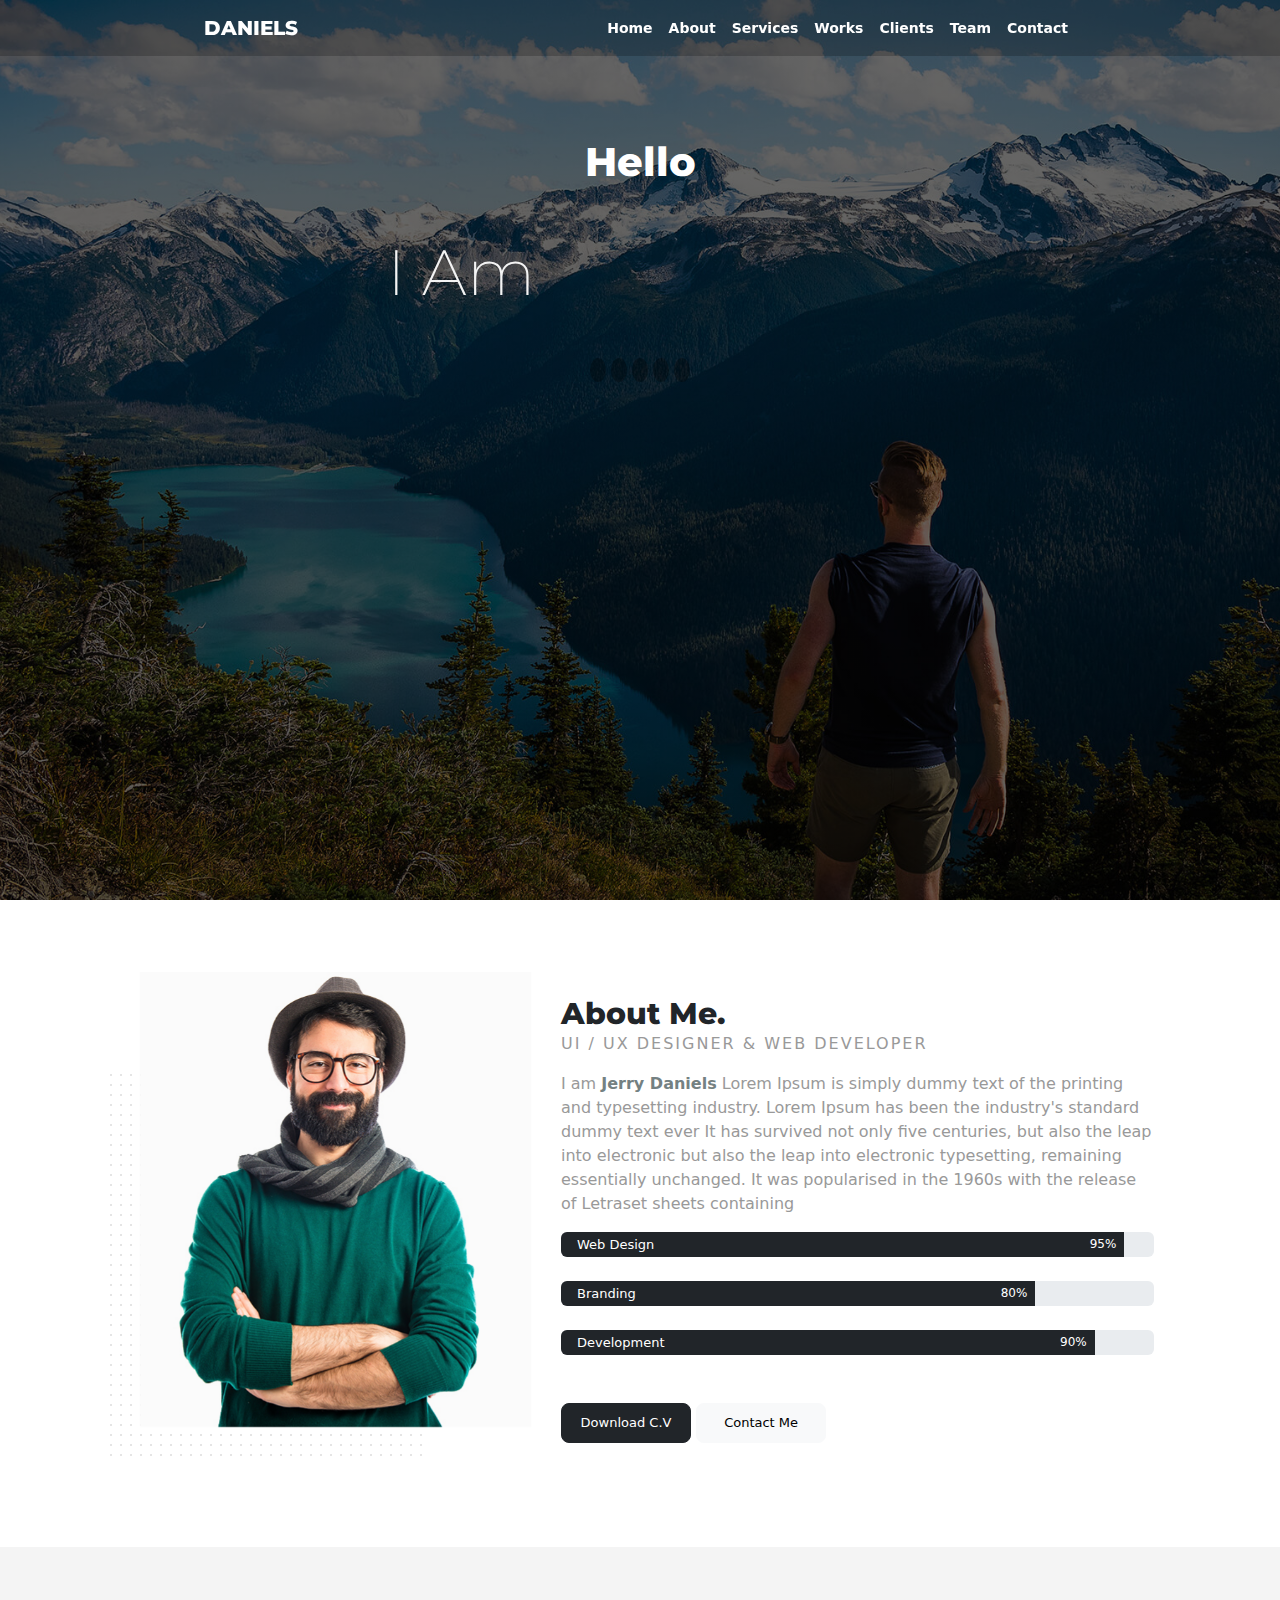
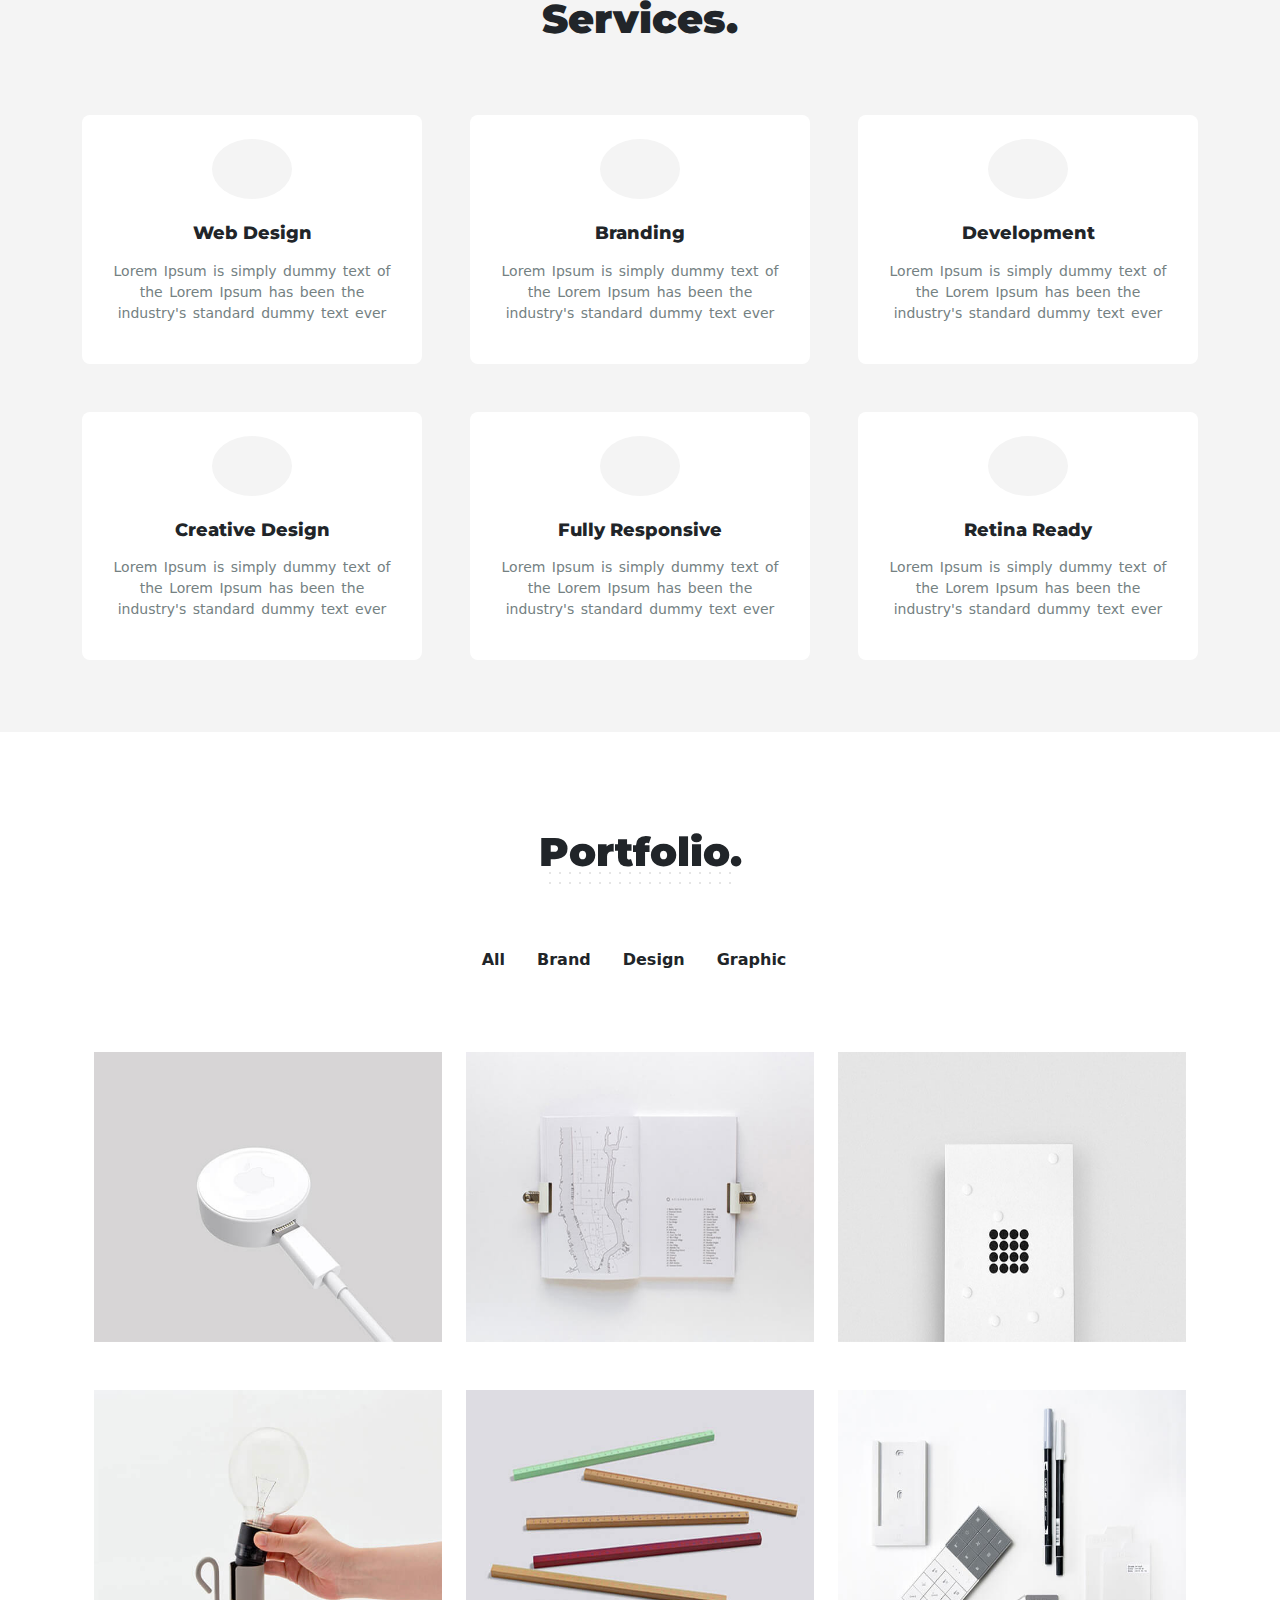
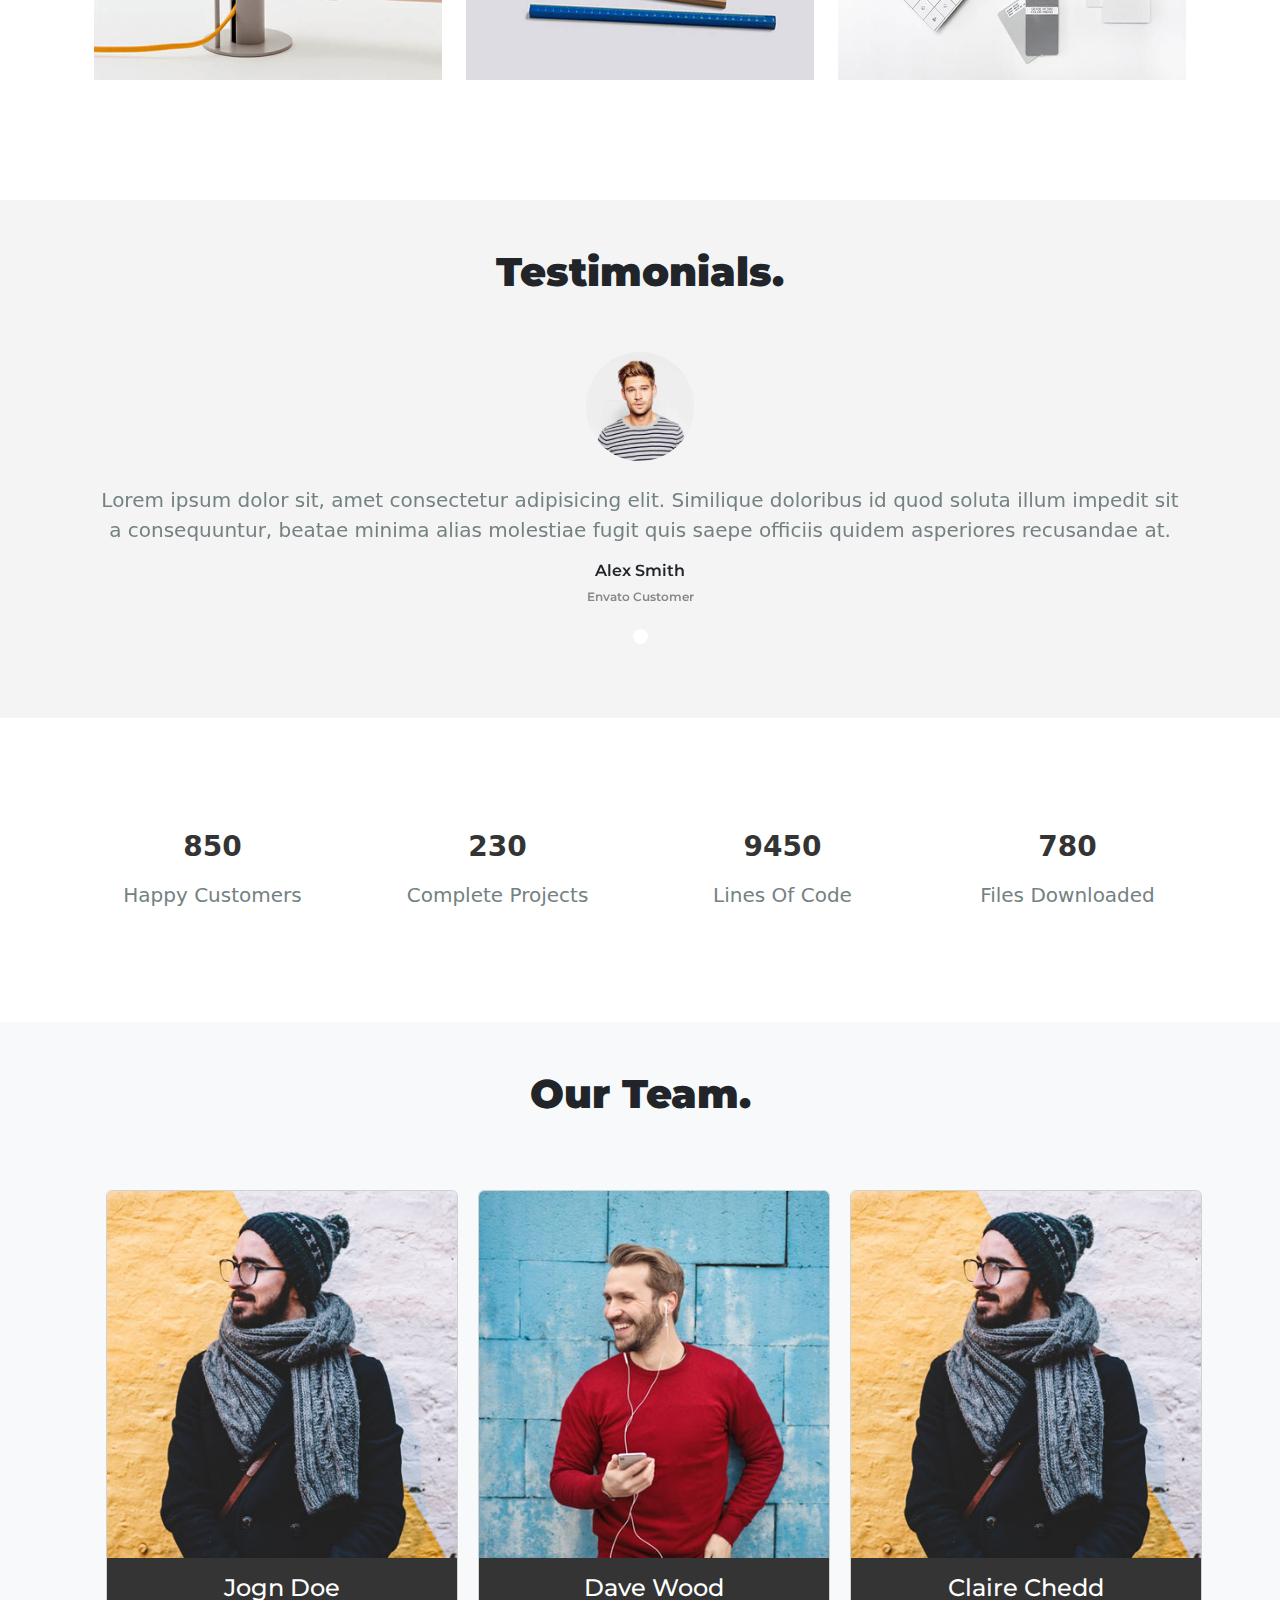
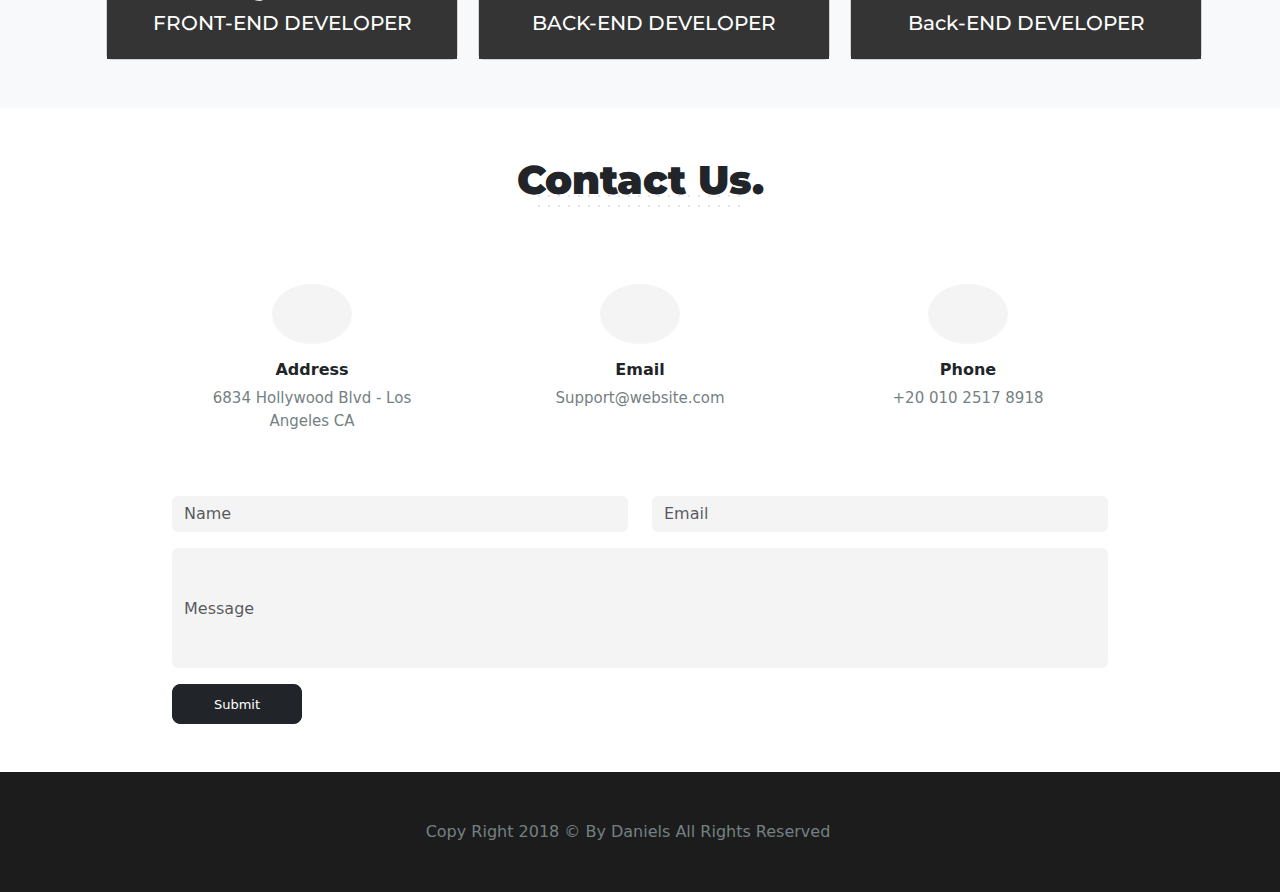
<file: min.html>
<!doctypehtml><html lang=en><meta charset=UTF-8><link href=exam.css rel=stylesheet><link href=bootstrap.min.css rel=stylesheet><link href=https://cdnjs.cloudflare.com/ajax/libs/font-awesome/6.5.1/css/all.min.css rel=stylesheet crossorigin=anonymous integrity="sha512-DTOQO9RWCH3ppGqcWaEA1BIZOC6xxalwEsw9c2QQeAIftl+Vegovlnee1c9QX4TctnWMn13TZye+giMm8e2LwA=="referrerpolicy=no-referrer><link href=https://fonts.googleapis.com rel=preconnect><link href=https://fonts.gstatic.com rel=preconnect crossorigin><link href="https://fonts.googleapis.com/css2?family=Lora:ital,wght@0,400..700;1,400..700&family=Montserrat:ital,wght@0,100..900;1,100..900&display=swap"rel=stylesheet><div class=header><nav class="mx-auto bg-nav navbar navbar-expand-lg"style=width:100%;position:relative><div class=container-fluid style=width:70%><a href=# class="mont-font navbar-brand"style=color:#fff>DANIELS</a> <button class=navbar-toggler type=button aria-label="Toggle navigation"data-bs-target=#navbarNavAltMarkup aria-controls=navbarNavAltMarkup aria-expanded=false data-bs-toggle=collapse><span class=navbar-toggler-icon></span></button><div class=nav-2><div class="collapse navbar-collapse"id=navbarNavAltMarkup><div class=navbar-nav><a href=# class="nav-link active"style=font-size:14px;color:#fff;font-weight:600 aria-current=page>Home</a> <a href=#About class=nav-link style=font-size:14px;color:#fff;font-weight:600>About</a> <a href=#Services class=nav-link style=font-size:14px;color:#fff;font-weight:600>Services</a> <a href=#Works class=nav-link style=font-size:14px;color:#fff;font-weight:600>Works</a> <a href=#Clients class=nav-link style=font-size:14px;color:#fff;font-weight:600>Clients</a> <a href=#Team class=nav-link style=font-size:14px;color:#fff;font-weight:600>Team</a> <a href=#Contact class=nav-link style=font-size:14px;color:#fff;font-weight:600>Contact</a></div></div></div></div></nav></div><div class="w-100 main vh-100"style=padding-top:7%><h5 class="text-center h5-font main-h5 mt-sm-5">Hello</h5><h1 class="w-100 mt-5 h1-family w-md-75"style=font-size:4rem;font-weight:200>I Am</h1><div class="text-center justify-content-center d-flex footer mt-5"style=gap:5px><div class="rounded-circle icon-1"><a href=""><i class="p-2 fa-brands fa-facebook-f"style=color:#fff></i></a></div><div class="rounded-circle icon-1"><a href=""><i class="p-2 fa-brands fa-twitter"style=color:#fff></i></a></div><div class="rounded-circle icon-1"><a href=""><i class="p-2 fa-brands fa-linkedin-in"style=color:#fff></i></a></div><div class="rounded-circle icon-1"><a href=""><i class="p-2 fa-brands fa-behance"style=color:#fff></i></a></div><div class="rounded-circle icon-1"><a href=""><i class="p-2 fa-brands fa-square-youtube"style=color:#fff></i></a></div></div></div><div class="w-100 about-main"><div class="w-100 About bg mx-auto"id=About><div class="container p-5"><div class="row g-0"style=border-style:none><div class="col-md-5 col-sm-12"><div class="mx-auto img-hero pt-4"><img alt=... class=w-100 src=pics/hero.jpg></div></div><div class="p-2 col-md-7 col-sm-12 pt-5"><div class=card-body><h5 class="card-title h5-font-f"style=font-weight:800>About Me.</h5><span style=color:#999;text-transform:uppercase;letter-spacing:2px>UI / UX DESIGNER & WEB DEVELOPER</span><p class=card-text><p style=color:#999>I am <b style=color:#748182>Jerry Daniels</b> Lorem Ipsum is simply dummy text of the printing and typesetting industry. Lorem Ipsum has been the industry's standard dummy text ever It has survived not only five centuries, but also the leap into electronic but also the leap into electronic typesetting, remaining essentially unchanged. It was popularised in the 1960s with the release of Letraset sheets containing<div class=progress style=height:25px aria-label="Example with label"aria-valuemax=100 aria-valuemin=0 aria-valuenow=10 role=progressbar><div class="text-white bg-dark overflow-visible progress-bar"style=width:95%><div class="progress-text d-flex"style=justify-content:space-between><div class="bar ms-3"style=font-size:13px>Web Design</div><div class="bar me-2">95%</div></div></div></div><div class="mt-4 progress"style=height:25px aria-label="Example with label"aria-valuemax=100 aria-valuemin=0 aria-valuenow=10 role=progressbar><div class="text-white bg-dark overflow-visible progress-bar"style=width:80%><div class="progress-text d-flex"style=justify-content:space-between><div class="bar ms-3"style=font-size:13px>Branding</div><div class="bar me-2">80%</div></div></div></div><div class="mt-4 progress"style=height:25px aria-label="Example with label"aria-valuemax=100 aria-valuemin=0 aria-valuenow=10 role=progressbar><div class="text-white bg-dark overflow-visible progress-bar"style=width:90%><div class="progress-text d-flex"style=justify-content:space-between><div class="bar ms-3"style=font-size:13px>Development</div><div class="bar me-2">90%</div></div></div></div></div><footer class="about-btn mt-5"><button class="btn btn-lg btn-dark"class=tables-family type=button style=height:40px;font-size:13px;width:130px>Download C.V</button> <button class="btn btn-lg btn-light"type=button style=height:40px;font-size:13px;width:130px>Contact Me</button></footer></div></div></div></div></div><div class="position-relative services-main"style=background-color:#f4f4f4><div class="align-items-center text-center position-relative Services mt-5 pt-5"id=Services><h3 class="h3-back header-family"style=font-weight:900;font-size:40px>Services.</h3></div><div class="w-100 mt-5 container pb-5"><div class="row gx-5"><div class="inner col-md-4 p-4 services-T"><div class="align-items-center text-center p-4 bg-white p-2 section1"style=border-radius:8px><header class="rounded-circle icon-T mx-auto"><i class="rounded-circle fa-xl fa-solid fa-laptop"></i></header><article class=pt-4><h5 class=tables-family style=font-weight:800;font-size:18px>Web Design</h5><p class=pt-2 style=font-size:14px;word-spacing:2px;color:#748182>Lorem Ipsum is simply dummy text of the Lorem Ipsum has been the industry's standard dummy text ever</article></div></div><div class="inner col-md-4 p-4 services-T"><div class="align-items-center text-center p-4 bg-white p-2 section1"style=border-radius:8px><header class="rounded-circle icon-T mx-auto"><i class="rounded-circle fa-xl fa-brands fa-think-peaks"></i></header><article class=pt-4><h5 class=tables-family style=font-weight:800;font-size:18px>Branding</h5><p class=pt-2 style=font-size:14px;word-spacing:2px;color:#748182>Lorem Ipsum is simply dummy text of the Lorem Ipsum has been the industry's standard dummy text ever</article></div></div><div class="inner col-md-4 p-4 services-T"><div class="align-items-center text-center p-4 bg-white p-2 section1"style=border-radius:8px><header class="rounded-circle icon-T mx-auto"><i class="rounded-circle fa-xl fa-solid fa-umbrella"></i></header><article class=pt-4><h5 class=tables-family style=font-weight:800;font-size:18px>Development</h5><p class=pt-2 style=font-size:14px;word-spacing:2px;color:#748182>Lorem Ipsum is simply dummy text of the Lorem Ipsum has been the industry's standard dummy text ever</article></div></div></div><div class="row gx-5"><div class="inner col-md-4 p-4 services-T"><div class="align-items-center text-center p-4 bg-white p-2 section1"style=border-radius:8px><header class="rounded-circle icon-T mx-auto"><i class="rounded-circle fa-xl fa-gem fa-regular"></i></header><article class=pt-4><h5 class=tables-family style=font-weight:800;font-size:18px>Creative Design</h5><p class=pt-2 style=font-size:14px;word-spacing:2px;color:#748182>Lorem Ipsum is simply dummy text of the Lorem Ipsum has been the industry's standard dummy text ever</article></div></div><div class="inner col-md-4 p-4 services-T"><div class="align-items-center text-center p-4 bg-white p-2 section1"style=border-radius:8px><header class="rounded-circle icon-T mx-auto"><i class="rounded-circle fa-xl fa-solid fa-display"></i></header><article class=pt-4><h5 class=tables-family style=font-weight:800;font-size:18px>Fully Responsive</h5><p class=pt-2 style=font-size:14px;word-spacing:2px;color:#748182>Lorem Ipsum is simply dummy text of the Lorem Ipsum has been the industry's standard dummy text ever</article></div></div><div class="inner col-md-4 p-4 services-T"><div class="align-items-center text-center p-4 bg-white p-2 section1"style=border-radius:8px><header class="rounded-circle icon-T mx-auto"><i class="rounded-circle fa-xl fa-solid fa-camera"></i></header><article class=pt-4><h5 class=tables-family style=font-weight:800;font-size:18px>Retina Ready</h5><p class=pt-2 style=font-size:14px;word-spacing:2px;color:#748182>Lorem Ipsum is simply dummy text of the Lorem Ipsum has been the industry's standard dummy text ever</article></div></div></div></div></div><div class="w-100 portfolio py-5"id=Works><div class="container gy-5 py-5"><div class=row><div class="text-center inner col-12 position-relative"><h3 class="tables-family h3-back"style=font-weight:900;font-size:40px>Portfolio.</h3></div><ul class="justify-content-center d-flex mb-3 nav nav-pills pt-5"id=pills-tab role=tablist><li class="nav-item p-3"class="nav-link active"role=presentation role=tab aria-controls=pills-home aria-selected=true data-bs-target=#pills-all data-bs-toggle=pill id=pills-home-tab type=button><span style=font-weight:700;font-size:16px>All</span><li class="nav-item p-3"class=nav-link role=presentation role=tab aria-controls=pills-profile aria-selected=false data-bs-target=#pills-brand data-bs-toggle=pill id=pills-profile-tab type=button><span style=font-weight:700;font-size:16px>Brand</span><li class="nav-item p-3"class=nav-link role=presentation role=tab aria-controls=pills-contact aria-selected=false data-bs-target=#pills-design data-bs-toggle=pill id=pills-contact-tab type=button><span style=font-weight:700;font-size:16px>Design</span><li class="nav-item p-3"class=nav-link role=presentation role=tab aria-controls=pills-contact aria-selected=false data-bs-target=#pills-graphic data-bs-toggle=pill id=pills-contact-tab type=button><span style=font-weight:700;font-size:16px>Graphic</span></ul><div class=tab-content id=pills-tabContent><div class="fade tab-pane active show"id=pills-all aria-labelledby=pills-home-tab role=tabpanel tabindex=0><div class="mx-auto gy-3 row py-5"><div class="inner col-md-4 col-sm-12"><div class="position-relative inner-img"><img alt=1 class=w-100 src=pics/1.jpg><div class="align-items-center justify-content-center position-absolute layer"><div class=layer-text style=margin-top:28%><h6 class="align-items-center text-center text-dark">WEB DESIGN</h6><div class="align-items-center justify-content-center d-flex layer-icons"style=gap:4px><div class="rounded-circle icon-1 bg-dark"><a href=""><i class="p-2 text-white fa fa-chain-broken"style=color:#fff></i></a></div><div class="rounded-circle icon-1 bg-dark"><a href=""><i class="p-2 text-white fa fa-search-plus"style=color:#fff></i></a></div></div></div></div></div></div><div class="inner col-md-4 col-sm-12"><div class="position-relative inner-img"><img alt=2 class=w-100 src=pics/2.jpg><div class="align-items-center justify-content-center position-absolute layer"><div class=layer-text style=margin-top:28%><h6 class="align-items-center text-center text-dark">WEB DESIGN</h6><div class="align-items-center justify-content-center d-flex layer-icons"style=gap:4px><div class="rounded-circle icon-1 bg-dark"><a href=""><i class="p-2 text-white fa fa-chain-broken"style=color:#fff></i></a></div><div class="rounded-circle icon-1 bg-dark"><a href=""><i class="p-2 text-white fa fa-search-plus"style=color:#fff></i></a></div></div></div></div></div></div><div class="inner col-md-4 col-sm-12"><div class="position-relative inner-img"><img alt=3 class=w-100 src=pics/3.jpg><div class="align-items-center justify-content-center position-absolute layer"><div class=layer-text style=margin-top:28%><h6 class="align-items-center text-center text-dark">WEB DESIGN</h6><div class="align-items-center justify-content-center d-flex layer-icons"style=gap:4px><div class="rounded-circle icon-1 bg-dark"><a href=""><i class="p-2 text-white fa fa-chain-broken"style=color:#fff></i></a></div><div class="rounded-circle icon-1 bg-dark"><a href=""><i class="p-2 text-white fa fa-search-plus"style=color:#fff></i></a></div></div></div></div></div></div></div><div class="mx-auto gy-3 row"><div class="inner col-md-4 col-sm-12"><div class="position-relative inner-img"><img alt=1 class=w-100 src=pics/4.jpg><div class="align-items-center justify-content-center position-absolute layer"><div class=layer-text style=margin-top:28%><h6 class="align-items-center text-center text-dark">WEB DESIGN</h6><div class="align-items-center justify-content-center d-flex layer-icons"style=gap:4px><div class="rounded-circle icon-1 bg-dark"><a href=""><i class="p-2 text-white fa fa-chain-broken"style=color:#fff></i></a></div><div class="rounded-circle icon-1 bg-dark"><a href=""><i class="p-2 text-white fa fa-search-plus"style=color:#fff></i></a></div></div></div></div></div></div><div class="inner col-md-4 col-sm-12"><div class="position-relative inner-img"><img alt=2 class=w-100 src=pics/5.jpg><div class="align-items-center justify-content-center position-absolute layer"><div class=layer-text style=margin-top:28%><h6 class="align-items-center text-center text-dark">WEB DESIGN</h6><div class="align-items-center justify-content-center d-flex layer-icons"style=gap:4px><div class="rounded-circle icon-1 bg-dark"><a href=""><i class="p-2 text-white fa fa-chain-broken"style=color:#fff></i></a></div><div class="rounded-circle icon-1 bg-dark"><a href=""><i class="p-2 text-white fa fa-search-plus"style=color:#fff></i></a></div></div></div></div></div></div><div class="inner col-md-4 col-sm-12"><div class="position-relative inner-img"><img alt=3 class=w-100 src=pics/6.jpg><div class="align-items-center justify-content-center position-absolute layer"><div class=layer-text style=margin-top:28%><h6 class="align-items-center text-center text-dark">WEB DESIGN</h6><div class="align-items-center justify-content-center d-flex layer-icons"style=gap:4px><div class="rounded-circle icon-1 bg-dark"><a href=""><i class="p-2 text-white fa fa-chain-broken"style=color:#fff></i></a></div><div class="rounded-circle icon-1 bg-dark"><a href=""><i class="p-2 text-white fa fa-search-plus"style=color:#fff></i></a></div></div></div></div></div></div></div></div><div class="fade tab-pane"id=pills-brand aria-labelledby=pills-profile-tab role=tabpanel tabindex=0><div class="mx-auto gy-3 row mt-2"><div class="inner col-md-4 col-sm-6 col-xs-12"><div class="position-relative inner-img"><img alt=1 class=w-100 src=pics/4.jpg><div class="align-items-center justify-content-center position-absolute layer"><div class=layer-text style=margin-top:28%><h6 class="align-items-center text-center text-dark">WEB DESIGN</h6><div class="align-items-center justify-content-center d-flex layer-icons"style=gap:4px><div class="rounded-circle icon-1 bg-dark"><a href=""><i class="p-2 text-white fa fa-chain-broken"style=color:#fff></i></a></div><div class="rounded-circle icon-1 bg-dark"><a href=""><i class="p-2 text-white fa fa-search-plus"style=color:#fff></i></a></div></div></div></div></div></div><div class="inner col-md-4 col-sm-6 col-xs-12"><div class="position-relative inner-img"><img alt=3 class=w-100 src=pics/6.jpg><div class="align-items-center justify-content-center position-absolute layer"><div class=layer-text style=margin-top:28%><h6 class="align-items-center text-center text-dark">WEB DESIGN</h6><div class="align-items-center justify-content-center d-flex layer-icons"style=gap:4px><div class="rounded-circle icon-1 bg-dark"><a href=""><i class="p-2 text-white fa fa-chain-broken"style=color:#fff></i></a></div><div class="rounded-circle icon-1 bg-dark"><a href=""><i class="p-2 text-white fa fa-search-plus"style=color:#fff></i></a></div></div></div></div></div></div></div></div><div class="fade tab-pane"id=pills-design aria-labelledby=pills-contact-tab role=tabpanel tabindex=0><div class="mx-auto gy-3 row mt-4"><div class="inner col-md-4 col-sm-6 col-xs-12"><div class="position-relative inner-img"><img alt=2 class=w-100 src=pics/2.jpg><div class="align-items-center justify-content-center position-absolute layer"><div class=layer-text style=margin-top:28%><h6 class="align-items-center text-center text-dark">WEB DESIGN</h6><div class="align-items-center justify-content-center d-flex layer-icons"style=gap:4px><div class="rounded-circle icon-1 bg-dark"><a href=""><i class="p-2 text-white fa fa-chain-broken"style=color:#fff></i></a></div><div class="rounded-circle icon-1 bg-dark"><a href=""><i class="p-2 text-white fa fa-search-plus"style=color:#fff></i></a></div></div></div></div></div></div><div class="inner col-md-4 col-sm-6 col-xs-12"><div class="position-relative inner-img"><img alt=2 class=w-100 src=pics/5.jpg><div class="align-items-center justify-content-center position-absolute layer"><div class=layer-text style=margin-top:28%><h6 class="align-items-center text-center text-dark">WEB DESIGN</h6><div class="align-items-center justify-content-center d-flex layer-icons"style=gap:4px><div class="rounded-circle icon-1 bg-dark"><a href=""><i class="p-2 text-white fa fa-chain-broken"style=color:#fff></i></a></div><div class="rounded-circle icon-1 bg-dark"><a href=""><i class="p-2 text-white fa fa-search-plus"style=color:#fff></i></a></div></div></div></div></div></div></div></div><div class="fade tab-pane"id=pills-graphic aria-labelledby=pills-contact-tab role=tabpanel tabindex=0><div class="mx-auto gy-3 row py-5"><div class="inner col-md-4 col-sm-6 col-xs-12"><div class="position-relative inner-img"><img alt=1 class=w-100 src=pics/1.jpg><div class="align-items-center justify-content-center position-absolute layer"><div class=layer-text style=margin-top:28%><h6 class="align-items-center text-center text-dark">WEB DESIGN</h6><div class="align-items-center justify-content-center d-flex layer-icons"style=gap:4px><div class="rounded-circle icon-1 bg-dark"><a href=""><i class="p-2 text-white fa fa-chain-broken"style=color:#fff></i></a></div><div class="rounded-circle icon-1 bg-dark"><a href=""><i class="p-2 text-white fa fa-search-plus"style=color:#fff></i></a></div></div></div></div></div></div><div class="inner col-md-4 col-sm-6 col-xs-12"><div class="position-relative inner-img"><img alt=3 class=w-100 src=pics/3.jpg><div class="align-items-center justify-content-center position-absolute layer"><div class=layer-text style=margin-top:28%><h6 class="align-items-center text-center text-dark">WEB DESIGN</h6><div class="align-items-center justify-content-center d-flex layer-icons"style=gap:4px><div class="rounded-circle icon-1 bg-dark"><a href=""><i class="p-2 text-white fa fa-chain-broken"style=color:#fff></i></a></div><div class="rounded-circle icon-1 bg-dark"><a href=""><i class="p-2 text-white fa fa-search-plus"style=color:#fff></i></a></div></div></div></div></div></div><div class="inner col-md-4 col-sm-6 col-xs-12"><div class="position-relative inner-img"><img alt=2 class=w-100 src=pics/5.jpg><div class="align-items-center justify-content-center position-absolute layer"><div class=layer-text style=margin-top:28%><h6 class="align-items-center text-center text-dark">WEB DESIGN</h6><div class="align-items-center justify-content-center d-flex layer-icons"style=gap:4px><div class="rounded-circle icon-1 bg-dark"><a href=""><i class="p-2 text-white fa fa-chain-broken"style=color:#fff></i></a></div><div class="rounded-circle icon-1 bg-dark"><a href=""><i class="p-2 text-white fa fa-search-plus"style=color:#fff></i></a></div></div></div></div></div></div></div></div></div></div></div></div><div class="w-100 client-main mt-4 p-5"style=background-color:#f4f4f4 id=Clients><div class="align-items-center text-center client-header"><h3 class=tables-family style=font-weight:900;font-size:40px>Testimonials.</h3></div><div class="carousel slide"id=carouselExampleIndicators><div class=carousel-indicators><span style=width:15px;height:15px;color:#d6d6d6 aria-current=true aria-label="Slide 1"class="rounded-circle active"data-bs-slide-to=0 data-bs-target=#carouselExampleIndicators type=button> <button class=rounded-circle type=button style=width:15px;height:15px;color:#d6d6d6 aria-label="Slide 2"data-bs-slide-to=1 data-bs-target=#carouselExampleIndicators></button> <button class=rounded-circle type=button style=width:15px;height:15px;color:#d6d6d6 aria-label="Slide 3"data-bs-slide-to=2 data-bs-target=#carouselExampleIndicators></button></div><div class=carousel-inner><div class="text-center p-5 carousel-item justify-content-center active"><header><img alt=testimonial class=rounded-circle src="pics/1 (1).jpg"style=width:10%></header><article class=pt-4><p class=lead class=tables-family style=color:#748182>Lorem ipsum dolor sit, amet consectetur adipisicing elit. Similique doloribus id quod soluta illum impedit sit a consequuntur, beatae minima alias molestiae fugit quis saepe officiis quidem asperiores recusandae at.<h6 class=tables-family style=font-size:16px;font-weight:600>Alex Smith</h6><p class=tables-family style=font-size:12px;font-weight:600;color:#888>Envato Customer</article></div><div class="text-center p-5 carousel-item justify-content-center"><header><img alt=testimonial class=rounded-circle src="pics/1 (1).jpg"style=width:10%></header><article class=pt-4><p class=lead class=tables-family style=color:#748182>Lorem ipsum dolor sit, amet consectetur adipisicing elit. Similique doloribus id quod soluta illum impedit sit a consequuntur, beatae minima alias molestiae fugit quis saepe officiis quidem asperiores recusandae at.<h6 class=tables-family style=font-size:16px;font-weight:600>Alex Smith</h6><p class=tables-family style=font-size:12px;font-weight:600;color:#888>Envato Customer</article></div><div class="text-center p-5 carousel-item justify-content-center"><header><img alt=testimonial class=rounded-circle src="pics/1 (1).jpg"style=width:10%></header><article class=pt-4><p class=lead class=tables-family style=color:#748182>Lorem ipsum dolor sit, amet consectetur adipisicing elit. Similique doloribus id quod soluta illum impedit sit a consequuntur, beatae minima alias molestiae fugit quis saepe officiis quidem asperiores recusandae at.<h6 class=tables-family style=font-size:16px;font-weight:600>Alex Smith</h6><p class=tables-family style=font-size:12px;font-weight:600;color:#888>Envato Customer</article></div></div></div></div><div class="w-100 mt-5 bg-white numbers-main"><div class="container numbers"><div class=row><div class="align-items-center text-center col-md-3 inner p-5"><i class="fa-solid fa-2xl fa-people-group"style=color:#343434></i><h3 class=pt-3 style=font-weight:900;color:#343434>850</h3><p class=pt-2 class=tables-family style=font-size:20px;color:#748182>Happy Customers</div><div class="align-items-center text-center col-md-3 inner p-5"><i class="fa-solid fa-2xl fa-thumbs-up"style=color:#343434></i><h3 class=pt-3 style=font-weight:900;color:#343434>230</h3><p class=pt-2 class=tables-family style=font-size:20px;color:#748182>Complete Projects</div><div class="align-items-center text-center col-md-3 inner p-5"><i class="fa-solid fa-2xl fa-bullhorn"style=color:#343434></i><h3 class=pt-3 style=font-weight:900;color:#343434>9450</h3><p class=pt-2 class=tables-family style=font-size:20px;color:#748182>Lines Of Code</div><div class="align-items-center text-center col-md-3 inner p-5"><i class="fa-solid fa-2xl fa-cloud-download"style=color:#343434></i><h3 class=pt-3 style=font-weight:900;color:#343434>780</h3><p class=pt-2 class=tables-family style=font-size:20px;color:#748182>Files Downloaded</div></div></div></div><div class="bg-light mt-5 pt-5 team-text"id=Team><div class=text-center><h3 class=tables-family style=font-weight:900;font-size:40px>Our Team.</h3></div><div class="w-100 mt-md-4 team-main"><div class="container gy-sm-5 py-sm-5"><div class="row gx-sm-5 mx-sm-auto"><div class="inner col-md-4 col-sm-6"><div class=card style=width:22rem><div class="position-relative card-img-top"><img alt=1/2 class=card-img-top src="pics/1 (2).jpg"><div class="align-items-center justify-content-center d-flex layer-card position-absolute"style=gap:10px><div class="rounded-circle icon-1 bg-dark"><a href=""><i class="p-2 text-white fa-brands fa-facebook-f"style=color:#fff></i></a></div><div class="rounded-circle icon-1 bg-dark"><a href=""><i class="p-2 text-white fa-brands fa-twitter"style=color:#fff></i></a></div><div class="rounded-circle icon-1 bg-dark"><a href=""><i class="p-2 text-white fa-brands fa-pinterest-p"style=color:#fff></i></a></div><div class="rounded-circle icon-1 bg-dark"><a href=""><i class="p-2 text-white fa-brands fa-linkedin-in"style=color:#fff></i></a></div></div></div><div class=card-body style=background-color:#343434><div class="text-white card-text text-center"><h4 class=tables-family>Jogn Doe</h4><h5 class=tables-family>FRONT-END DEVELOPER</h5></div></div></div></div><div class="inner col-md-4 col-sm-6"><div class=card style=width:22rem><div class="position-relative card-img-top"><img alt=1/2 class=card-img-top src="pics/2 (1).jpg"><div class="align-items-center justify-content-center d-flex layer-card position-absolute"style=gap:10px><div class="rounded-circle icon-1 bg-dark"><a href=""><i class="p-2 text-white fa-brands fa-facebook-f"style=color:#fff></i></a></div><div class="rounded-circle icon-1 bg-dark"><a href=""><i class="p-2 text-white fa-brands fa-twitter"style=color:#fff></i></a></div><div class="rounded-circle icon-1 bg-dark"><a href=""><i class="p-2 text-white fa-brands fa-pinterest-p"style=color:#fff></i></a></div><div class="rounded-circle icon-1 bg-dark"><a href=""><i class="p-2 text-white fa-brands fa-linkedin-in"style=color:#fff></i></a></div></div></div><div class=card-body style=background-color:#343434><div class="text-white card-text text-center"><h4 class=tables-family>Dave Wood</h4><h5 class=tables-family>BACK-END DEVELOPER</h5></div></div></div></div><div class="inner col-md-4 col-sm-6"><div class=card style=width:22rem><div class="position-relative card-img-top"><img alt=1/2 class=card-img-top src="pics/1 (2).jpg"><div class="align-items-center justify-content-center d-flex layer-card position-absolute"style=gap:10px><div class="rounded-circle icon-1 bg-dark"><a href=""><i class="p-2 text-white fa-brands fa-facebook-f"style=color:#fff></i></a></div><div class="rounded-circle icon-1 bg-dark"><a href=""><i class="p-2 text-white fa-brands fa-twitter"style=color:#fff></i></a></div><div class="rounded-circle icon-1 bg-dark"><a href=""><i class="p-2 text-white fa-brands fa-pinterest-p"style=color:#fff></i></a></div><div class="rounded-circle icon-1 bg-dark"><a href=""><i class="p-2 text-white fa-brands fa-linkedin-in"style=color:#fff></i></a></div></div></div><div class=card-body style=background-color:#343434><div class="text-white card-text text-center"><h4 class=tables-family>Claire Chedd</h4><h5 class=tables-family>Back-END DEVELOPER</h5></div></div></div></div></div></div></div></div><div class="w-100 contact-main pt-5"id=Contact><div class="align-items-center text-center position-relative contact-header w-100"><h3 class="tables-family h3-back"style=font-weight:900;font-size:40px>Contact Us.</h3></div><div class="container w-75"><div class="row gx-5"><div class="inner col-md-4 p-4 contact-t mt-4"><div class="align-items-center text-center p-4 contact1"><header class="rounded-circle icon-T mx-auto"><i class="rounded-circle fa-xl fa-solid fa-paper-plane"></i></header><section><h6 class=mt-3 class=tables-family style=font-weight:700>Address</h6></section><footer><p style=font-size:15px;color:#748182>6834 Hollywood Blvd - Los Angeles CA</footer></div></div><div class="inner col-md-4 p-4 contact-t mt-4"><div class="align-items-center text-center p-4 contact1"><header class="rounded-circle icon-T mx-auto"><i class="rounded-circle fa-xl fa-solid fa-envelope"></i></header><section><h6 class=mt-3 class=tables-family style=font-weight:700>Email</h6></section><footer><p style=font-size:15px;color:#748182>Support@website.com</footer></div></div><div class="inner col-md-4 p-4 contact-t mt-4"><div class="align-items-center text-center p-4 contact1"><header class="rounded-circle icon-T mx-auto"><i class="rounded-circle fa-xl fa-solid fa-phone"></i></header><section><h6 class=mt-3 class=tables-family style=font-weight:700>Phone</h6></section><footer><p style=font-size:15px;color:#748182>+20 010 2517 8918</footer></div></div></div></div><div class="container w-75"><div class=row><div class="inner col-6"><input aria-label="default input example"class="col-6 form-control"placeholder=Name style=background-color:#f4f4f4;border-style:none></div><div class="inner col-6"><input aria-label="default input example"class="col-6 form-control"placeholder=Email style=background-color:#f4f4f4;border-style:none type=email></div><div class="inner col-12 pt-3"><input aria-label="default input example"class="col-6 form-control"placeholder=Message style=height:120px;background-color:#f4f4f4;border-style:none></div></div><footer class="mt-3 about-btn"><button class="btn btn-lg btn-dark"class=tables-family type=button style=height:40px;font-size:13px;width:130px>Submit</button></footer></div></div><footer class=mt-5 style=background-color:#1c1c1c><div class="w-100 container"><div class="text-center p-5 col-md-12 col-sm-12 row"><article style=color:#748182>Copy Right 2018 © By Daniels All Rights Reserved</article></div></div></footer><script src=bootstrap.bundle.min.js></script>
</file>
<file: exam.css>
* {
    margin: 0;
    padding: 0;
    box-sizing: border-box;
}

body {
    font-family: "Poppins", sans-serif;
}

.header {
    position: fixed;
    background-color: rgba(0, 0, 0, 0.2);
    width: 100%;
}


.mont-font {
    font-family: "Montserrat", sans-serif;

    font-size: 18px;
    font-weight: 800;
}

.h5-font {

    font-family: "Montserrat", sans-serif;

    font-size: 50px;
    font-weight: 800;
}

.h5-font-f {
    font-family: "Montserrat", sans-serif;
    font-size: 30px;
    font-weight: 800;
}

.main {
    background-position: center;
    background-repeat: none;
    background-size: cover;
    background-image: linear-gradient(rgb(0, 0, 0, 0.6), rgb(0, 0, 0, 0.6)), url(pics/bg.jpg);
}



/*main css*/
.main-h5 {
    margin-top: 10%;
    color: white;
    font-size: 40px;
    font-weight: 800;
}


.h1-family {
    font-family: "Montserrat", sans-serif;

    font-size: 18px;
    font-weight: 800;
    color: #f4f4f4;
}

h1 {
    position: relative;
    text-align: center;
}

h1::after {
    content: '';
    position: absolute;
    animation: type 10s infinite;
    padding-left: 5px;
    font-weight: 400;
}


@keyframes type {
    0% {
        content: "|";
    }

    3% {
        content: "D|";
    }

    5% {
        content: "De|";
    }

    7% {
        content: "Dev|";
    }

    10% {
        content: "Deve|";
    }

    13% {
        content: "Devel|";
    }

    15% {
        content: "Develo|";
    }

    17% {
        content: "Develop|";
    }

    24% {
        content: "Develope|";
    }

    25% {
        content: "Developer|";
    }

    27% {
        content: "Developer|";
    }

    30% {
        content: "Developer|";
    }

    35% {
        content: "Develope|";
    }

    37% {
        content: "Develop|";
    }

    40% {
        content: "Develo|";
    }

    42% {
        content: "Devel|";
    }

    45% {
        content: "Deve|";
    }

    47% {
        content: "Dev|";
    }

    50% {
        content: "De|";
    }

    52% {
        content: "Des|";
    }

    55% {
        content: "Desi|";
    }

    57% {
        content: "Desig|";
    }

    60% {
        content: "Design|";
    }

    62% {
        content: "Designe|";
    }

    65% {
        content: "Designer|";
    }

    67% {
        content: "Designer|";
    }

    70% {
        content: "Designe|";
    }

    72% {
        content: "Design|";
    }

    75% {
        content: "Desig|";
    }

    77% {
        content: "Desi|";
    }

    80% {
        content: "De|";
    }

    82% {
        content: "Lar|";
    }

    85% {
        content: "Larry|";
    }

    87% {
        content: "Larry D|";
    }

    90% {
        content: "Larry Da|";
    }

    92% {
        content: "Larry Dan|";
    }

    95% {
        content: "Larry Dani|";
    }

    97% {
        content: "Larry Daniels|";
    }

    100% {
        content: "Larry Daniels|";
    }
}

.icon-1 {
    background-color: rgba(0, 0, 0, 0.3);
}




.about-btn .btn-dark:hover {
    content: '';
    background-color: white;
    color: #1c1c1c;
}


.about-btn .btn-light:hover {
    content: '';
    background-color: #1c1c1c;
    color: white;
}

.img-hero {

    position: relative;
    width: 90%;
}

.h3-back::after {
    content: " ";
    width: 16%;
    height: 30%;
    position: absolute;
    left: 42%;
    bottom: -5px;
    background-image: url('pics/dots.png');

    background-repeat: repeat;
    z-index: -1;
}

.img-hero::after {
    content: " ";
    width: 80%;
    height: 80%;
    position: absolute;
    left: -30px;
    bottom: -30px;
    background-image: url('pics/dots.png');

    background-repeat: repeat;
    z-index: -1;
}

.icon-T {
    width: 80px;
    height: 60px;
    padding-top: 20px;
    background-color: #f4f4f4;


}

.header-family {
    font-family: "Montserrat", sans-serif;

    font-size: 50px;
    font-weight: 800;
}

.tables-family {
    font-family: "Montserrat", sans-serif;
}

.services-T .section1:hover i {
    content: '';
    color: white;
    transition-delay: 0.1s;
}

.services-T .section1:hover .icon-T {
    content: '';
    background-color: black;
    transition-delay: 0.1s;
}


.portfolio .layer {
    margin: auto;
    width: 95%;
    height: 95%;
    background-color: rgba(255, 255, 255, 0.8);
    top: 7px;
    left: 9px;

    opacity: 0;
    transition: 1s;


}

.team-main .layer-card {
    margin: auto;
    width: 95%;
    height: 95%;
    background-color: rgba(255, 255, 255, 0.8);
    top: 7px;
    left: 9px;
    opacity: 0;
    transition: 1s;

}

.team-main .card-img-top:hover .layer-card {
    opacity: 1;
}

.portfolio .inner-img:hover .layer {
    opacity: 1;
}

.card-img-top {
    overflow: hidden;
    transition: 0.5s;

}

.card-img-top:hover img {
    transform: scale(1.2);

}

.contact-t .contact1:hover i {
    content: '';
    color: white;
    transition-delay: 0.1s;
}

.contact-t .contact1:hover .icon-T {
    content: '';
    background-color: black;
    transition-delay: 0.1s;
}

@media (min-width:701px){
    h1{
        padding-right: 28%;
    }
}

@media (max-width: 700px){
    h1{ 
        padding-right: 50%;
        font-weight: 400;
        font-size: 10px;

    }

    h1::after {
        content: '';
        position: absolute;
        animation: type 10s infinite;
        padding-left: 5px;
        font-weight: 400;
        font-size: 50px;
        padding-top: 12px;
    }
}
</file>
